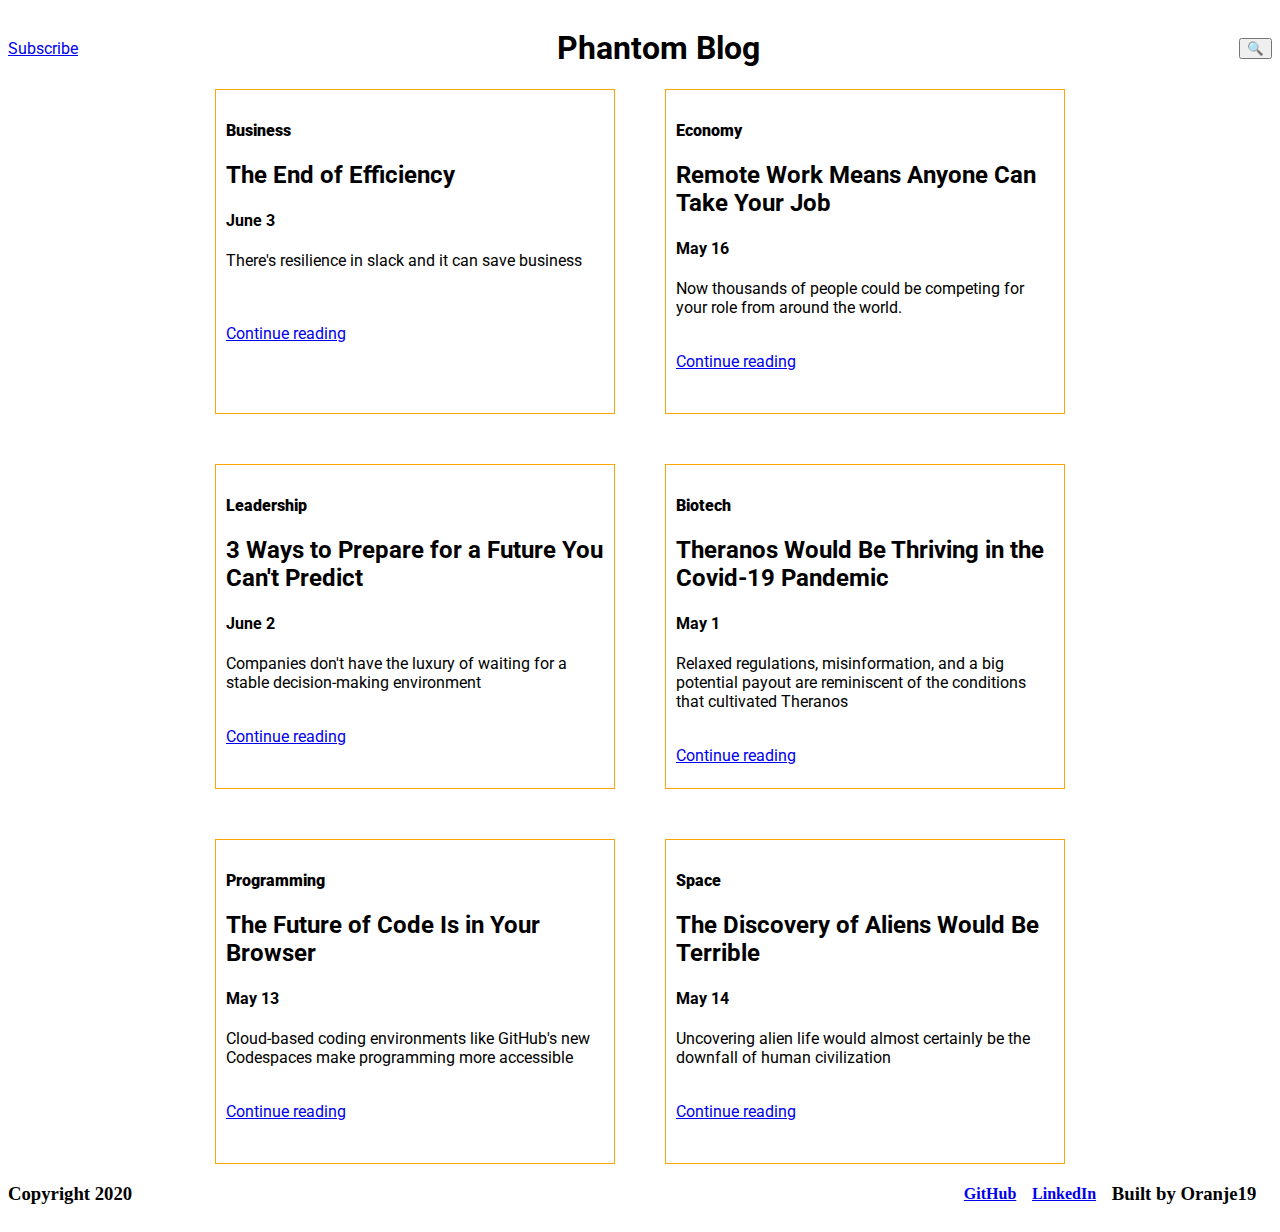
<file: index.html>
<!DOCTYPE html>
<html lang="en">
<head>
    <meta charset="UTF-8">
    <meta name="viewport" content="width=device-width, initial-scale=1.0">
    <title>Phantom Blog</title>
    <link rel="stylesheet" href="./css/main.css">
    <!-- <link rel="stylesheet" href="./css/reset.css"> -->
    <link
        href="https://fonts.googleapis.com/css2?family=Roboto:ital,wght@0,100;0,300;0,400;0,500;0,700;0,900;1,100;1,300;1,400;1,500;1,700;1,900&display=swap"
        rel="stylesheet">
</head>
<body>
    <div class="navbar">
        <div class="subscribe">
            <a href="index.html">
                <u>Subscribe</u>
            </a>
        </div>
        <div class="blog-title"><h1>Phantom Blog</h1></div>
        <div class="search">
            <button>
                &#x1F50D;
            </button>
        </div>
    </div>
    <div class="container">
        <div class="blog-1 box">
            <div class="blog-content">
                <div class="category">
                    <h4><strong>Business</strong></h4>
                </div>
                <div class="blog-title">
                    <h2>The End of Efficiency</h2>
                </div>
                <div class="blog-date">
                    <h4>June 3</h4>
                </div>
                <div class="blog-description">
                    <p>There's resilience in slack and it can save business</p>
                </div>
                <br>
                <br>
                <a href="./blog_posts/blog_post_1.html">Continue reading</a>
            </div>
            
        </div>
        <div class="blog-2 box">
            <div class="blog-content">
                <div class="category">
                    <h4><strong>Economy</strong></h4>
                </div>
                <div class="blog-title">
                    <h2>Remote Work Means Anyone Can Take Your Job</h2>
                </div>
                <div class="blog-date">
                    <h4>May 16</h4>
                </div>
                <div class="blog-description">
                    <p>Now thousands of people could be competing for your role from around the world.</p>
                </div>
                
                <br>
                <a href="./blog_posts/blog_post_2.html">Continue reading</a>
            </div>
        </div>
        <div class="blog-3 box">
            <div class="blog-content">
                <div class="category">
                    <h4><strong>Leadership</strong></h4>
                </div>
                <div class="blog-title">
                    <h2>3 Ways to Prepare for a Future You Can't Predict</h2>
                </div>
                <div class="blog-date">
                    <h4>June 2</h4>
                </div>
                <div class="blog-description">
                    <p>Companies don't have the luxury of waiting for a stable decision-making environment</p>
                </div>
            
                <br>
                <a href="./blog_posts/blog_post_3.html">Continue reading</a>
            </div>
        </div>
        <div class="blog-4 box">
            <div class="blog-content">
                <div class="category">
                    <h4><strong>Biotech</strong></h4>
                </div>
                <div class="blog-title">
                    <h2>Theranos Would Be Thriving in the Covid-19 Pandemic</h2>
                </div>
                <div class="blog-date">
                    <h4>May 1</h4>
                </div>
                <div class="blog-description">
                    <p>Relaxed regulations, misinformation, and a big potential payout are reminiscent of the conditions that cultivated Theranos</p>
                </div>
            
                <br>
                <a href="./blog_posts/blog_post_4.html">Continue reading</a>
            </div>
        </div>
        <div class="blog-5 box">
            <div class="blog-content">
                <div class="category">
                    <h4><strong>Programming</strong></h4>
                </div>
                <div class="blog-title">
                    <h2>The Future of Code Is in Your Browser</h2>
                </div>
                <div class="blog-date">
                    <h4>May 13</h4>
                </div>
                <div class="blog-description">
                    <p>Cloud-based coding environments like GitHub's new Codespaces make programming more accessible</p>
                </div>
            
                <br>
                <a href="./blog_posts/blog_post_5.html">Continue reading</a>
            </div>
        </div>
        <div class="blog-6 box">
            <div class="blog-content">
                <div class="category">
                    <h4><strong>Space</strong></h4>
                </div>
                <div class="blog-title">
                    <h2>The Discovery of Aliens Would Be Terrible</h2>
                </div>
                <div class="blog-date">
                    <h4>May 14</h4>
                </div>
                <div class="blog-description">
                    <p>Uncovering alien life would almost certainly be the downfall of human civilization</p>
                </div>
            
                <br>
                <a href="./blog_posts/blog_post_6.html">Continue reading</a>
            </div>
        </div>
    </div>
    <footer class="footer">
        <div class="footer-container">
            <div class="footer-copyright">
                <h3>Copyright 2020</h3>
            </div>
            <div class="footer-github">
                <h4>
                    <a href="https://github.com/oranje19">GitHub</a>
                </h4>
            </div>
            <div class="footer-linkedin">
                <h4>
                    <a href="https://www.linkedin.com/in/jasonwintery/">LinkedIn</a>
                </h4>
            </div>
            <div class="footer-built">
                <h3>Built by Oranje19</h3>
            </div>
        
        </div>
    </footer>
</body>
</html>
</file>
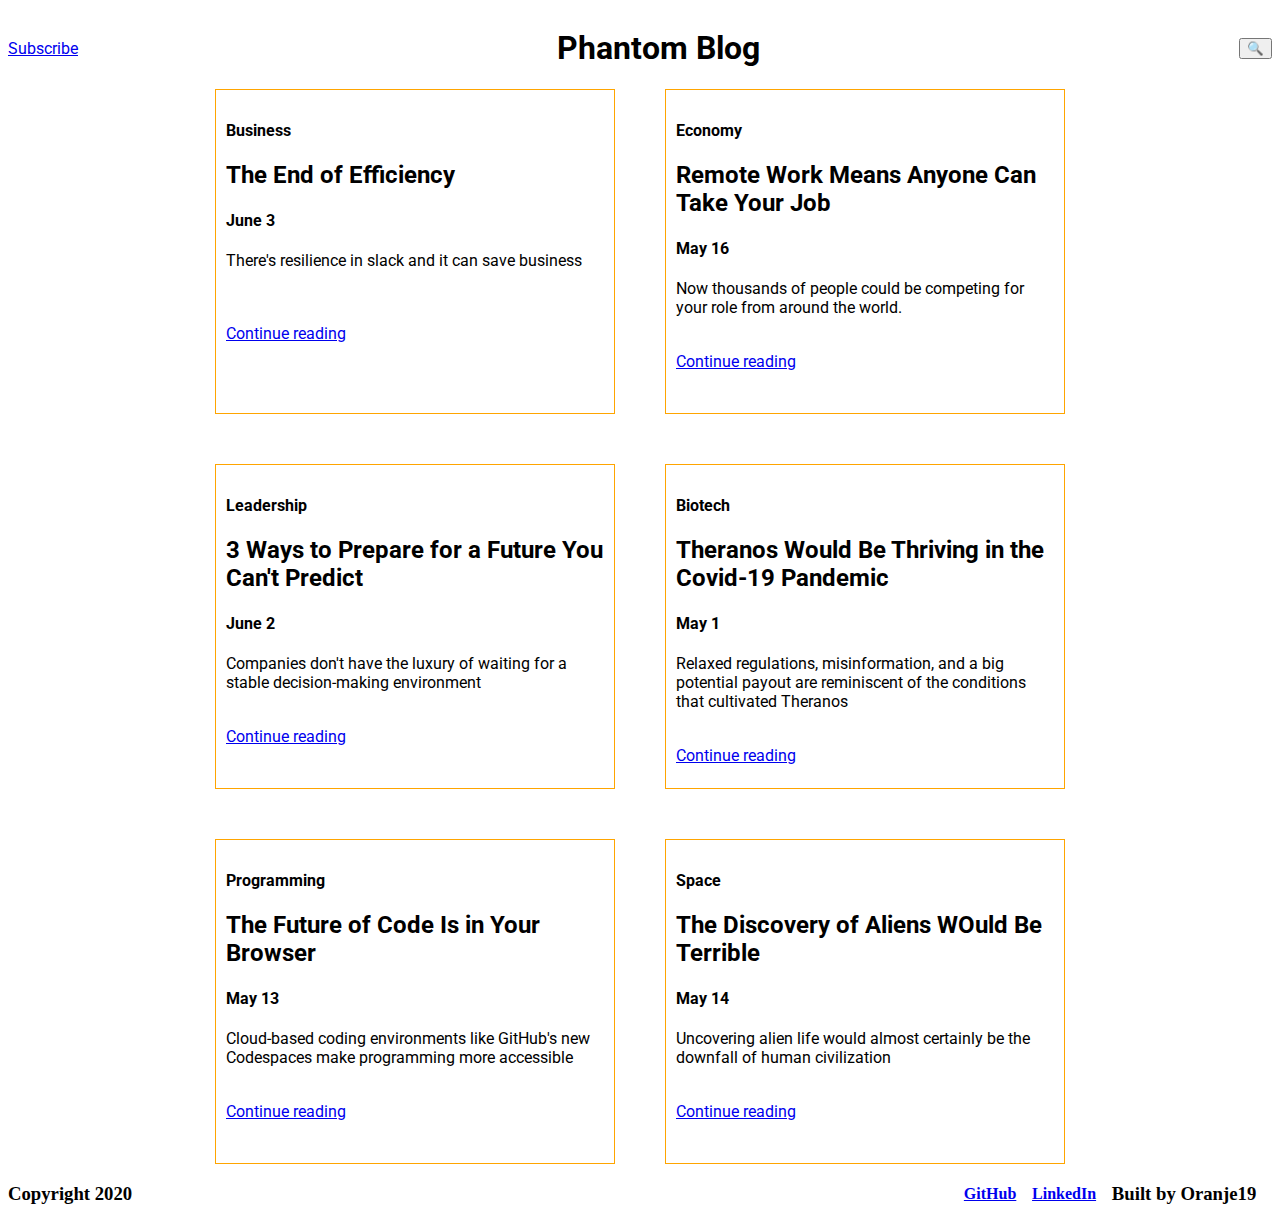
<file: main.html>
<!DOCTYPE html>
<html lang="en">
<head>
    <meta charset="UTF-8">
    <meta name="viewport" content="width=device-width, initial-scale=1.0">
    <title>Phantom Blog</title>
    <link rel="stylesheet" href="./css/main.css">
    <!-- <link rel="stylesheet" href="./css/reset.css"> -->
    <link
        href="https://fonts.googleapis.com/css2?family=Roboto:ital,wght@0,100;0,300;0,400;0,500;0,700;0,900;1,100;1,300;1,400;1,500;1,700;1,900&display=swap"
        rel="stylesheet">
</head>
<body>
    <div class="navbar">
        <div class="subscribe">
            <a href="main.html">
                <u>Subscribe</u>
            </a>
        </div>
        <div class="blog-title"><h1>Phantom Blog</h1></div>
        <div class="search">
            <button>
                &#x1F50D;
            </button>
        </div>
    </div>
    <div class="container">
        <div class="blog-1 box">
            <div class="blog-content">
                <div class="category">
                    <h4>Business</h4>
                </div>
                <div class="blog-title">
                    <h2>The End of Efficiency</h2>
                </div>
                <div class="blog-date">
                    <h4>June 3</h4>
                </div>
                <div class="blog-description">
                    <p>There's resilience in slack and it can save business</p>
                </div>
                <br>
                <br>
                <a href="./blog_posts/blog_post_1.html">Continue reading</a>
            </div>
            
        </div>
        <div class="blog-2 box">
            <div class="blog-content">
                <div class="category">
                    <h4>Economy</h4>
                </div>
                <div class="blog-title">
                    <h2>Remote Work Means Anyone Can Take Your Job</h2>
                </div>
                <div class="blog-date">
                    <h4>May 16</h4>
                </div>
                <div class="blog-description">
                    <p>Now thousands of people could be competing for your role from around the world.</p>
                </div>
                
                <br>
                <a href="./blog_posts/blog_post_2.html">Continue reading</a>
            </div>
        </div>
        <div class="blog-3 box">
            <div class="blog-content">
                <div class="category">
                    <h4>Leadership</h4>
                </div>
                <div class="blog-title">
                    <h2>3 Ways to Prepare for a Future You Can't Predict</h2>
                </div>
                <div class="blog-date">
                    <h4>June 2</h4>
                </div>
                <div class="blog-description">
                    <p>Companies don't have the luxury of waiting for a stable decision-making environment</p>
                </div>
            
                <br>
                <a href="./blog_posts/blog_post_3.html">Continue reading</a>
            </div>
        </div>
        <div class="blog-4 box">
            <div class="blog-content">
                <div class="category">
                    <h4>Biotech</h4>
                </div>
                <div class="blog-title">
                    <h2>Theranos Would Be Thriving in the Covid-19 Pandemic</h2>
                </div>
                <div class="blog-date">
                    <h4>May 1</h4>
                </div>
                <div class="blog-description">
                    <p>Relaxed regulations, misinformation, and a big potential payout are reminiscent of the conditions that cultivated Theranos</p>
                </div>
            
                <br>
                <a href="./blog_posts/blog_post_4.html">Continue reading</a>
            </div>
        </div>
        <div class="blog-5 box">
            <div class="blog-content">
                <div class="category">
                    <h4>Programming</h4>
                </div>
                <div class="blog-title">
                    <h2>The Future of Code Is in Your Browser</h2>
                </div>
                <div class="blog-date">
                    <h4>May 13</h4>
                </div>
                <div class="blog-description">
                    <p>Cloud-based coding environments like GitHub's new Codespaces make programming more accessible</p>
                </div>
            
                <br>
                <a href="./blog_posts/blog_post_5.html">Continue reading</a>
            </div>
        </div>
        <div class="blog-6 box">
            <div class="blog-content">
                <div class="category">
                    <h4>Space</h4>
                </div>
                <div class="blog-title">
                    <h2>The Discovery of Aliens WOuld Be Terrible</h2>
                </div>
                <div class="blog-date">
                    <h4>May 14</h4>
                </div>
                <div class="blog-description">
                    <p>Uncovering alien life would almost certainly be the downfall of human civilization</p>
                </div>
            
                <br>
                <a href="./blog_posts/blog_post_6.html">Continue reading</a>
            </div>
        </div>
    </div>
    <div class="footer">
        <div class="footer-container">
            <div class="footer-copyright">
                <h3>Copyright 2020</h3>
            </div>
            <div class="footer-github">
                <h4>
                    <a href="https://github.com/oranje19">GitHub</a>
                </h4>
            </div>
            <div class="footer-linkedin">
                <h4>
                    <a href="https://www.linkedin.com/in/jasonwintery/">LinkedIn</a>
                </h4>
            </div>
            <div class="footer-built">
                <h3>Built by Oranje19</h3>
            </div>
        
        </div>
    </div>
</body>
</html>
</file>
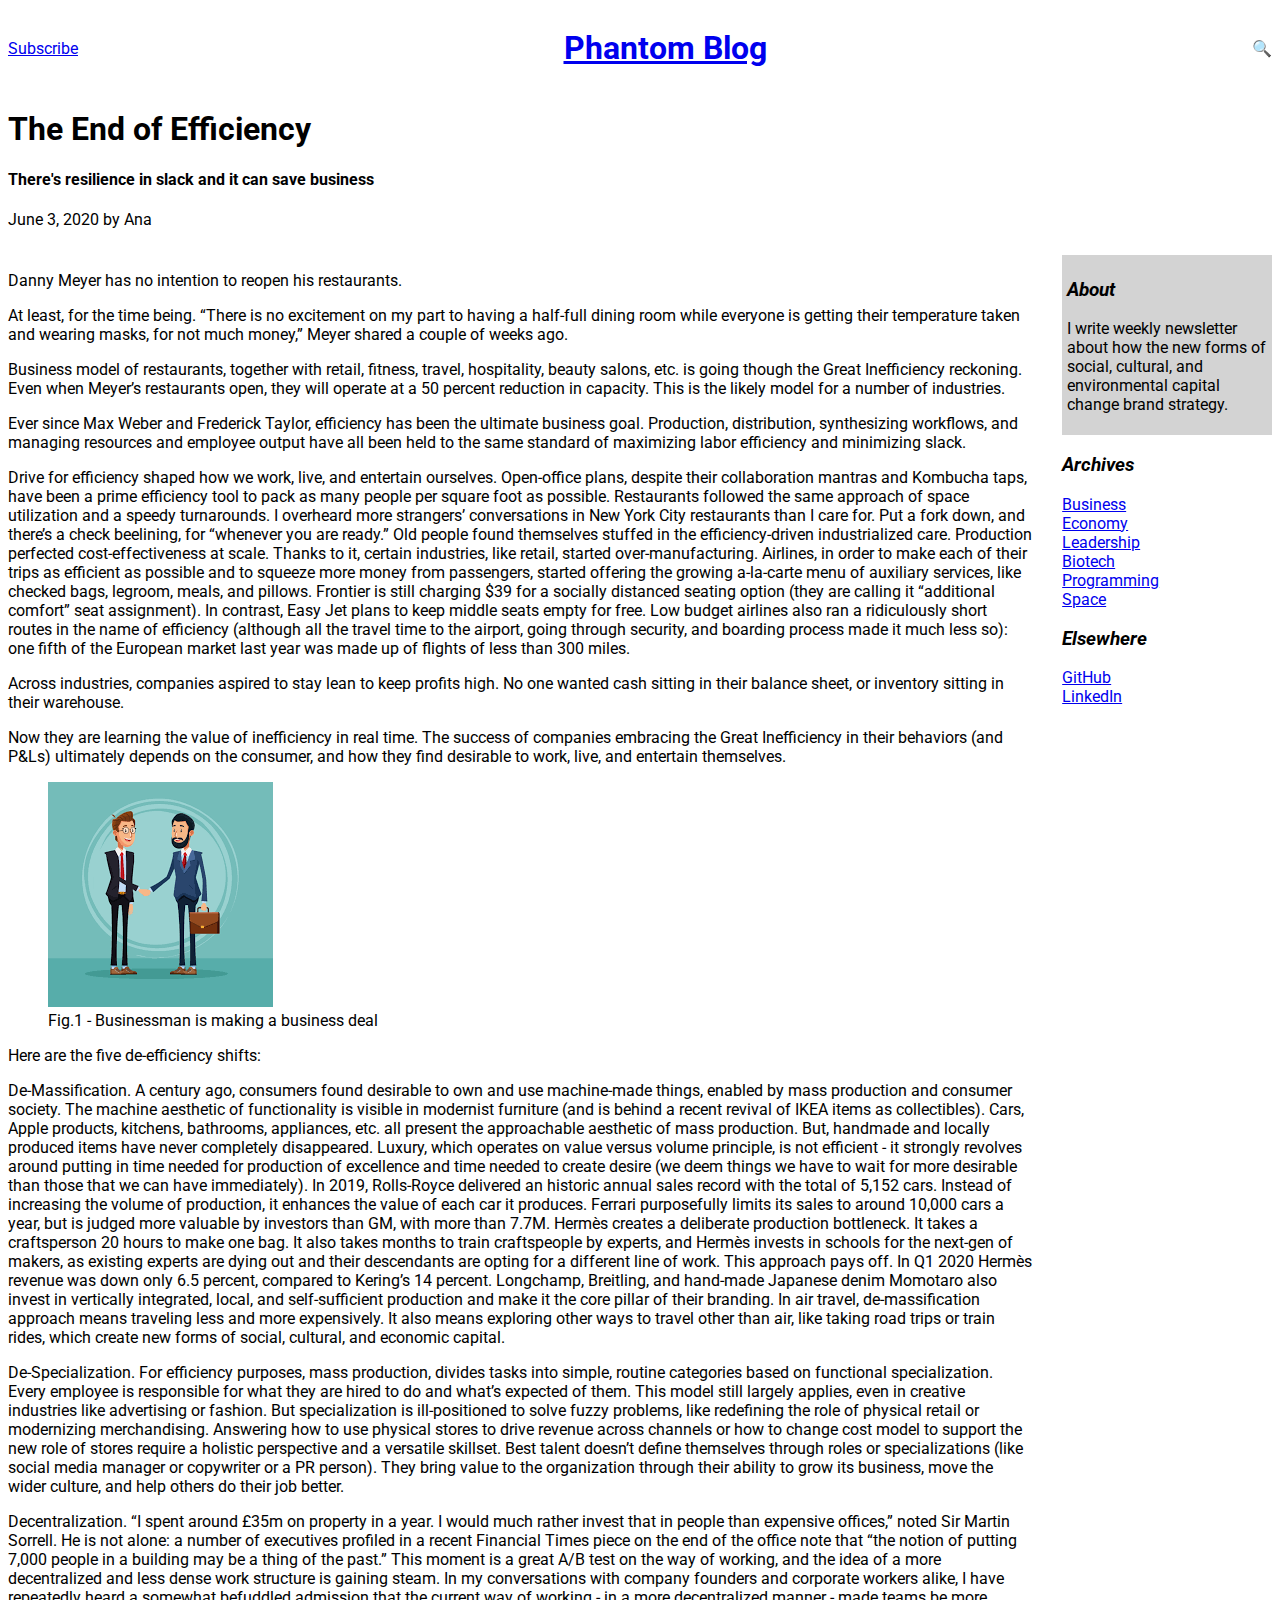
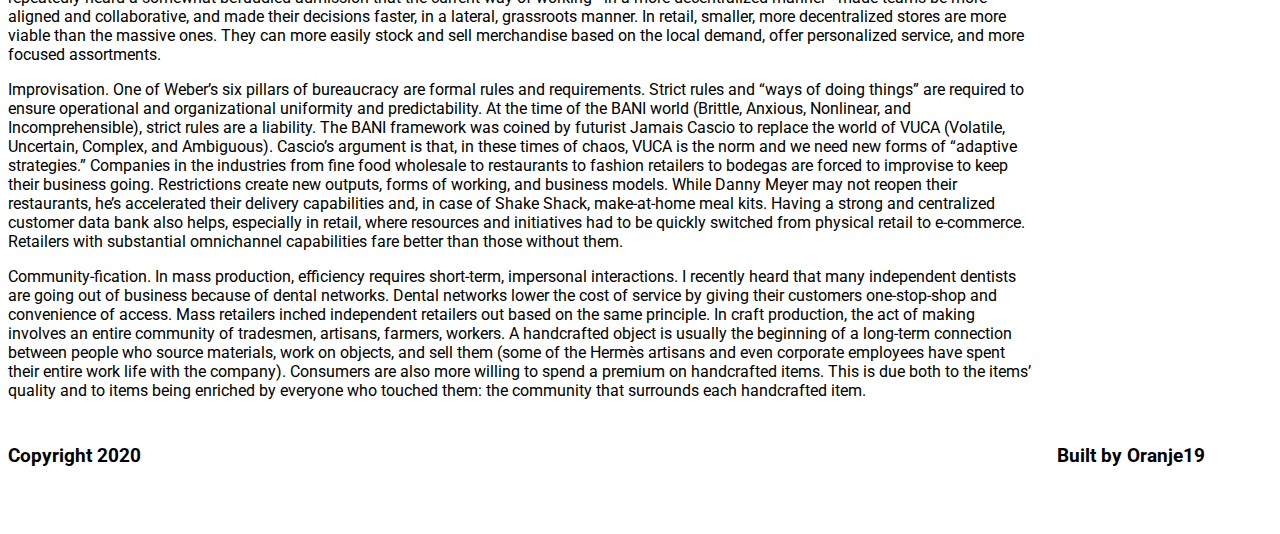
<file: blog_posts/blog_post_1.html>
<!DOCTYPE html>
<html lang="en">

<head>
    <meta charset="UTF-8">
    <meta name="viewport" content="width=device-width, initial-scale=1.0">
    <title>Phantom Blog</title>
    <link rel="stylesheet" href="../css/blog_post.css">
    <link
        href="https://fonts.googleapis.com/css2?family=Roboto:ital,wght@0,100;0,300;0,400;0,500;0,700;0,900;1,100;1,300;1,400;1,500;1,700;1,900&display=swap"
        rel="stylesheet">
</head>

<body>
    <div class="navbar">
        <div class="subscribe">
            <a href="../index.html">
                <u>Subscribe</u>
            </a>
        </div>
        <div class="blog-title">
            <a href="../index.html"><h1>Phantom Blog</h1></a>
        </div>
        <div class="search">&#x1F50D;</div>
    </div>
    <div class="container">
        <div class="header box">
            <div class="blog-title">
                <h1>The End of Efficiency</h1>
            </div>
            <div class="blog-description">
                <h4>There's resilience in slack and it can save business</h4>
            </div>
            <div class="blog-date">
                <p>June 3, 2020 by Ana</p>
            </div>
        </div>
        <div class="sidebar box">
            <div class="sidebar-container">
                <div class="sidebar-about">
                    <h3><em>About</em></h3>
                    <p>
                        I write weekly newsletter about how the new forms of social, cultural, and environmental
                        capital change brand strategy.
                    </p>
                </div>
                <div class="sidebar-archives">
                    <h3><em>Archives</em></h3>
                    <a href="./blog_post_1.html">Business</a><br>
                    <a href="./blog_post_2.html">Economy</a><br>
                    <a href="./blog_post_3.html">Leadership</a><br>
                    <a href="./blog_post_4.html">Biotech</a><br>
                    <a href="./blog_post_5.html">Programming</a><br>
                    <a href="./blog_post_6.html">Space</a>
                </div>
                <div class="sidebar-elsewhere">
                    <h3><em>Elsewhere</em></h3>
                    <a href="https://github.com/oranje19">GitHub</a>
                    <br>
                    <a href="https://www.linkedin.com/in/jasonwintery/">LinkedIn</a>
                </div>
            </div>



        </div>
        <div class="content box">
            <div>
                <p>
                    Danny Meyer has no intention to reopen his restaurants.
                </p>
                <p>
                    At least, for the time being. “There is no excitement on my part to having a half-full dining room while everyone is
                    getting their temperature taken and wearing masks, for not much money,” Meyer shared a couple of weeks ago.
                </p>
                <p>
                    Business model of restaurants, together with retail, fitness, travel, hospitality, beauty salons, etc. is going though
                    the Great Inefficiency reckoning. Even when Meyer’s restaurants open, they will operate at a 50 percent reduction in
                    capacity. This is the likely model for a number of industries.
                </p>
                <p>
                    Ever since Max Weber and Frederick Taylor, efficiency has been the ultimate business goal. Production, distribution,
                    synthesizing workflows, and managing resources and employee output have all been held to the same standard of maximizing
                    labor efficiency and minimizing slack.
                </p>
                <p>
                    Drive for efficiency shaped how we work, live, and entertain ourselves. Open-office plans, despite their collaboration
                    mantras and Kombucha taps, have been a prime efficiency tool to pack as many people per square foot as possible.
                    Restaurants followed the same approach of space utilization and a speedy turnarounds. I overheard more strangers’
                    conversations in New York City restaurants than I care for. Put a fork down, and there’s a check beelining, for
                    “whenever you are ready.” Old people found themselves stuffed in the efficiency-driven industrialized care. Production
                    perfected cost-effectiveness at scale. Thanks to it, certain industries, like retail, started over-manufacturing.
                    Airlines, in order to make each of their trips as efficient as possible and to squeeze more money from passengers,
                    started offering the growing a-la-carte menu of auxiliary services, like checked bags, legroom, meals, and pillows.
                    Frontier is still charging $39 for a socially distanced seating option (they are calling it “additional comfort” seat
                    assignment). In contrast, Easy Jet plans to keep middle seats empty for free. Low budget airlines also ran a
                    ridiculously short routes in the name of efficiency (although all the travel time to the airport, going through
                    security, and boarding process made it much less so): one fifth of the European market last year was made up of flights
                    of less than 300 miles.
                </p>
                <p>
                    Across industries, companies aspired to stay lean to keep profits high. No one wanted cash sitting in their balance
                    sheet, or inventory sitting in their warehouse.
                </p>
                <p>
                    Now they are learning the value of inefficiency in real time. The success of companies embracing the Great Inefficiency
                    in their behaviors (and P&Ls) ultimately depends on the consumer, and how they find desirable to work, live, and
                    entertain themselves.
                </p>
                <figure>
                    <img src="../images/business.png" alt="Business">
                    <figcaption>Fig.1 - Businessman is making a business deal</figcaption>
                </figure>
                <p>
                    Here are the five de-efficiency shifts:
                </p>
                <p>
                    De-Massification. A century ago, consumers found desirable to own and use machine-made things, enabled by mass
                    production and consumer society. The machine aesthetic of functionality is visible in modernist furniture (and is behind
                    a recent revival of IKEA items as collectibles). Cars, Apple products, kitchens, bathrooms, appliances, etc. all present
                    the approachable aesthetic of mass production. But, handmade and locally produced items have never completely
                    disappeared. Luxury, which operates on value versus volume principle, is not efficient - it strongly revolves around
                    putting in time needed for production of excellence and time needed to create desire (we deem things we have to wait for
                    more desirable than those that we can have immediately). In 2019, Rolls-Royce delivered an historic annual sales record
                    with the total of 5,152 cars. Instead of increasing the volume of production, it enhances the value of each car it
                    produces. Ferrari purposefully limits its sales to around 10,000 cars a year, but is judged more valuable by investors
                    than GM, with more than 7.7M. Hermès creates a deliberate production bottleneck. It takes a craftsperson 20 hours to
                    make one bag. It also takes months to train craftspeople by experts, and Hermès invests in schools for the next-gen of
                    makers, as existing experts are dying out and their descendants are opting for a different line of work. This approach
                    pays off. In Q1 2020 Hermès revenue was down only 6.5 percent, compared to Kering’s 14 percent. Longchamp, Breitling,
                    and hand-made Japanese denim Momotaro also invest in vertically integrated, local, and self-sufficient production and
                    make it the core pillar of their branding. In air travel, de-massification approach means traveling less and more
                    expensively. It also means exploring other ways to travel other than air, like taking road trips or train rides, which
                    create new forms of social, cultural, and economic capital.
                </p>
                <p>
                    De-Specialization. For efficiency purposes, mass production, divides tasks into simple, routine categories based on
                    functional specialization. Every employee is responsible for what they are hired to do and what’s expected of them. This
                    model still largely applies, even in creative industries like advertising or fashion. But specialization is
                    ill-positioned to solve fuzzy problems, like redefining the role of physical retail or modernizing merchandising.
                    Answering how to use physical stores to drive revenue across channels or how to change cost model to support the new
                    role of stores require a holistic perspective and a versatile skillset. Best talent doesn’t define themselves through
                    roles or specializations (like social media manager or copywriter or a PR person). They bring value to the organization
                    through their ability to grow its business, move the wider culture, and help others do their job better.
                </p>
                <p>
                    Decentralization. “I spent around £35m on property in a year. I would much rather invest that in people than expensive
                    offices,” noted Sir Martin Sorrell. He is not alone: a number of executives profiled in a recent Financial Times piece
                    on the end of the office note that “the notion of putting 7,000 people in a building may be a thing of the past.” This
                    moment is a great A/B test on the way of working, and the idea of a more decentralized and less dense work structure is
                    gaining steam. In my conversations with company founders and corporate workers alike, I have repeatedly heard a somewhat
                    befuddled admission that the current way of working - in a more decentralized manner - made teams be more aligned and
                    collaborative, and made their decisions faster, in a lateral, grassroots manner. In retail, smaller, more decentralized
                    stores are more viable than the massive ones. They can more easily stock and sell merchandise based on the local demand,
                    offer personalized service, and more focused assortments.
                </p>
                <p>
                    Improvisation. One of Weber’s six pillars of bureaucracy are formal rules and requirements. Strict rules and “ways of
                    doing things” are required to ensure operational and organizational uniformity and predictability. At the time of the
                    BANI world (Brittle, Anxious, Nonlinear, and Incomprehensible), strict rules are a liability. The BANI framework was
                    coined by futurist Jamais Cascio to replace the world of VUCA (Volatile, Uncertain, Complex, and Ambiguous). Cascio’s
                    argument is that, in these times of chaos, VUCA is the norm and we need new forms of “adaptive strategies.” Companies in
                    the industries from fine food wholesale to restaurants to fashion retailers to bodegas are forced to improvise to keep
                    their business going. Restrictions create new outputs, forms of working, and business models. While Danny Meyer may not
                    reopen their restaurants, he’s accelerated their delivery capabilities and, in case of Shake Shack, make-at-home meal
                    kits. Having a strong and centralized customer data bank also helps, especially in retail, where resources and
                    initiatives had to be quickly switched from physical retail to e-commerce. Retailers with substantial omnichannel
                    capabilities fare better than those without them.
                </p>
                <p>
                    Community-fication. In mass production, efficiency requires short-term, impersonal interactions. I recently heard that
                    many independent dentists are going out of business because of dental networks. Dental networks lower the cost of
                    service by giving their customers one-stop-shop and convenience of access. Mass retailers inched independent retailers
                    out based on the same principle. In craft production, the act of making involves an entire community of tradesmen,
                    artisans, farmers, workers. A handcrafted object is usually the beginning of a long-term connection between people who
                    source materials, work on objects, and sell them (some of the Hermès artisans and even corporate employees have spent
                    their entire work life with the company). Consumers are also more willing to spend a premium on handcrafted items. This
                    is due both to the items’ quality and to items being enriched by everyone who touched them: the community that surrounds
                    each handcrafted item.
                </p>
            </div>
        </div>
        <footer class="footer box">
            <div class="footer-container">
                <div class="footer-copyright">
                    <h3>Copyright 2020</h3>
                </div>
                <div class="footer-built">
                    <h3>Built by Oranje19</h3>
                </div>
            </div>
        </footer>
    </div>
</body>

</html>
</file>
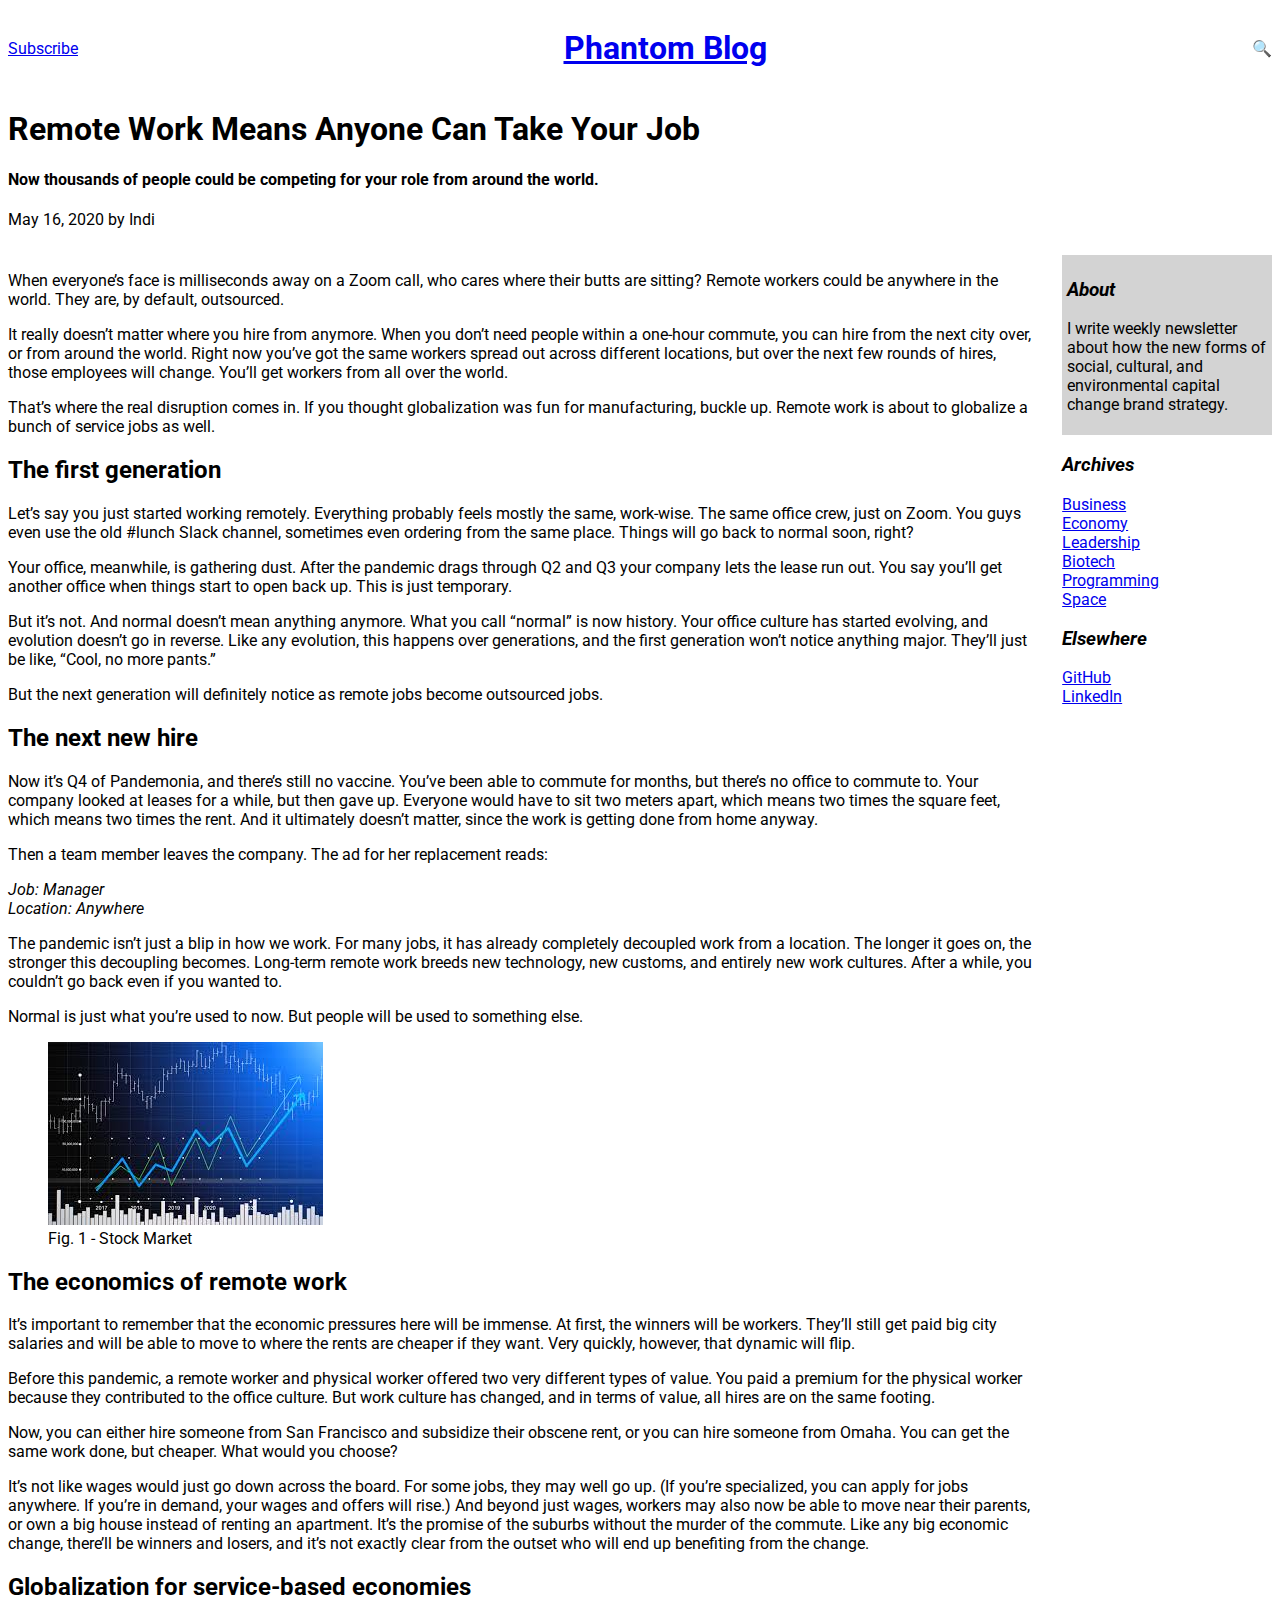
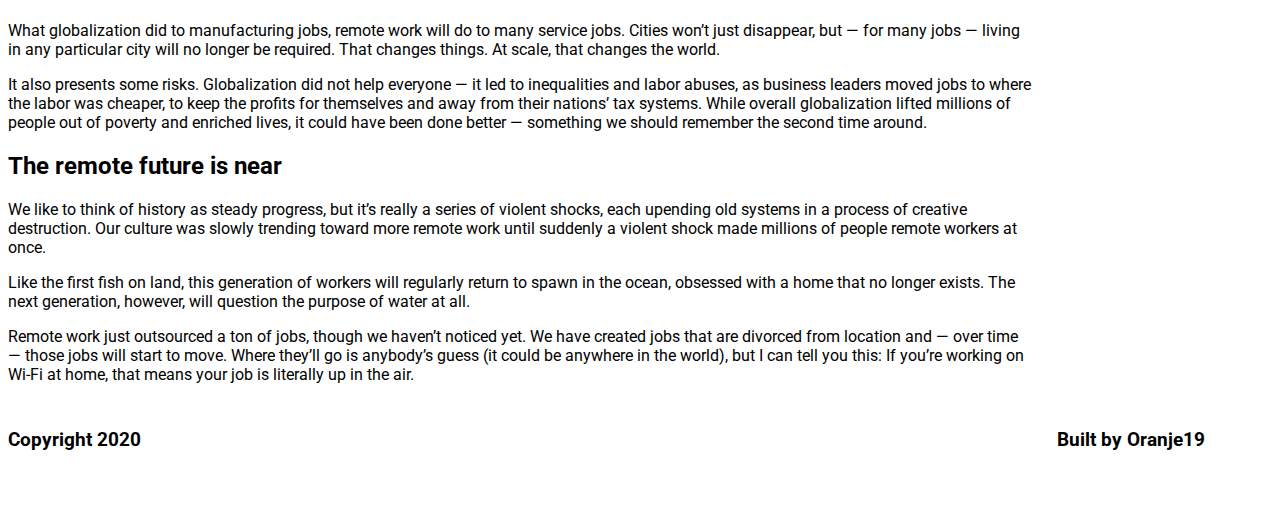
<file: blog_posts/blog_post_2.html>
<!DOCTYPE html>
<html lang="en">

<head>
    <meta charset="UTF-8">
    <meta name="viewport" content="width=device-width, initial-scale=1.0">
    <title>Phantom Blog</title>
    <link rel="stylesheet" href="../css/blog_post.css">
    <link
        href="https://fonts.googleapis.com/css2?family=Roboto:ital,wght@0,100;0,300;0,400;0,500;0,700;0,900;1,100;1,300;1,400;1,500;1,700;1,900&display=swap"
        rel="stylesheet">
</head>

<body>
    <div class="navbar">
        <div class="subscribe">
            <a href="../index.html">
                <u>Subscribe</u>
            </a>
        </div>
        <div class="blog-title">
            <a href="../index.html">
                <h1>Phantom Blog</h1>
            </a>
        </div>
        <div class="search">&#x1F50D;</div>
    </div>
    <div class="container">
        <div class="header box">
            <div class="blog-title">
                <h1>Remote Work Means Anyone Can Take Your Job</h1>
            </div>
            <div class="blog-description">
                <h4>Now thousands of people could be competing for your role from around the world.</h4>
            </div>
            <div class="blog-date">
                <p>May 16, 2020 by Indi</p>
            </div>
        </div>
        <div class="sidebar box">
            <div class="sidebar-container">
                <div class="sidebar-about">
                    <h3><em>About</em></h3>
                    <p>
                        I write weekly newsletter about how the new forms of social, cultural, and environmental
                        capital change brand strategy.
                    </p>
                </div>
                <div class="sidebar-archives">
                    <h3><em>Archives</em></h3>
                    <a href="./blog_post_1.html">Business</a><br>
                    <a href="./blog_post_2.html">Economy</a><br>
                    <a href="./blog_post_3.html">Leadership</a><br>
                    <a href="./blog_post_4.html">Biotech</a><br>
                    <a href="./blog_post_5.html">Programming</a><br>
                    <a href="./blog_post_6.html">Space</a>
                </div>
                <div class="sidebar-elsewhere">
                    <h3><em>Elsewhere</em></h3>
                    <a href="https://github.com/oranje19">GitHub</a>
                    <br>
                    <a href="https://www.linkedin.com/in/jasonwintery/">LinkedIn</a>
                </div>
            </div>



        </div>
        <div class="content box">
            <div>
                <p>
                    When everyone’s face is milliseconds away on a Zoom call, who cares where their butts are sitting? Remote workers could be
                    anywhere in the world. They are, by default, outsourced.
                </p>
                <p>
                    It really doesn’t matter where you hire from anymore. When you don’t need people within a one-hour commute, you can hire
                    from the next city over, or from around the world. Right now you’ve got the same workers spread out across different
                    locations, but over the next few rounds of hires, those employees will change. You’ll get workers from all over the
                    world.
                </p>
                <p>
                    That’s where the real disruption comes in. If you thought globalization was fun for manufacturing, buckle up. Remote
                    work is about to globalize a bunch of service jobs as well.
                </p>
                <h2>The first generation</h2>
                <p>
                    Let’s say you just started working remotely. Everything probably feels mostly the same, work-wise. The same office crew,
                    just on Zoom. You guys even use the old #lunch Slack channel, sometimes even ordering from the same place. Things will
                    go back to normal soon, right?
                </p>
                <p>
                    Your office, meanwhile, is gathering dust. After the pandemic drags through Q2 and Q3 your company lets the lease run
                    out. You say you’ll get another office when things start to open back up. This is just temporary.
                </p>
                <p>
                    But it’s not. And normal doesn’t mean anything anymore. What you call “normal” is now history. Your office culture has
                    started evolving, and evolution doesn’t go in reverse. Like any evolution, this happens over generations, and the first
                    generation won’t notice anything major. They’ll just be like, “Cool, no more pants.”
                </p>
                <p>
                    But the next generation will definitely notice as remote jobs become outsourced jobs.
                </p>
                <h2>The next new hire</h2>
                <p>
                    Now it’s Q4 of Pandemonia, and there’s still no vaccine. You’ve been able to commute for months, but there’s no office
                    to commute to. Your company looked at leases for a while, but then gave up. Everyone would have to sit two meters apart,
                    which means two times the square feet, which means two times the rent. And it ultimately doesn’t matter, since the work
                    is getting done from home anyway.
                </p>
                <p>
                    Then a team member leaves the company. The ad for her replacement reads:
                </p>
                <p>
                    <em>
                        Job: Manager
                        <br>
                        Location: Anywhere
                    </em>
                </p>
                <p>
                    The pandemic isn’t just a blip in how we work. For many jobs, it has already completely decoupled work from a location.
                    The longer it goes on, the stronger this decoupling becomes. Long-term remote work breeds new technology, new customs,
                    and entirely new work cultures. After a while, you couldn’t go back even if you wanted to.
                </p>
                <p>
                    Normal is just what you’re used to now. But people will be used to something else.
                </p>
                <figure>
                    <img src="../images/economy.jpeg" alt="Economy">
                    <figcaption>Fig. 1 - Stock Market</figcaption>
                </figure>
                <h2>The economics of remote work</h2>
                <p>
                    It’s important to remember that the economic pressures here will be immense. At first, the winners will be workers.
                    They’ll still get paid big city salaries and will be able to move to where the rents are cheaper if they want. Very
                    quickly, however, that dynamic will flip.
                </p>
                <p>
                    Before this pandemic, a remote worker and physical worker offered two very different types of value. You paid a premium
                    for the physical worker because they contributed to the office culture. But work culture has changed, and in terms of
                    value, all hires are on the same footing.
                </p>
                <p>
                    Now, you can either hire someone from San Francisco and subsidize their obscene rent, or you can hire someone from
                    Omaha. You can get the same work done, but cheaper. What would you choose?
                </p>
                <p>
                    It’s not like wages would just go down across the board. For some jobs, they may well go up. (If you’re specialized, you
                    can apply for jobs anywhere. If you’re in demand, your wages and offers will rise.) And beyond just wages, workers may
                    also now be able to move near their parents, or own a big house instead of renting an apartment. It’s the promise of the
                    suburbs without the murder of the commute. Like any big economic change, there’ll be winners and losers, and it’s not
                    exactly clear from the outset who will end up benefiting from the change.
                </p>
                <h2>Globalization for service-based economies</h2>
                <p>
                    What globalization did to manufacturing jobs, remote work will do to many service jobs. Cities won’t just disappear, but
                    — for many jobs — living in any particular city will no longer be required. That changes things. At scale, that changes
                    the world.
                </p>
                <p>
                    It also presents some risks. Globalization did not help everyone — it led to inequalities and labor abuses, as business
                    leaders moved jobs to where the labor was cheaper, to keep the profits for themselves and away from their nations’ tax
                    systems. While overall globalization lifted millions of people out of poverty and enriched lives, it could have been
                    done better — something we should remember the second time around.
                </p>
                <h2>The remote future is near</h2>
                <p>
                    We like to think of history as steady progress, but it’s really a series of violent shocks, each upending old systems in
                    a process of creative destruction. Our culture was slowly trending toward more remote work until suddenly a violent
                    shock made millions of people remote workers at once.
                </p>
                <p>
                    Like the first fish on land, this generation of workers will regularly return to spawn in the ocean, obsessed with a
                    home that no longer exists. The next generation, however, will question the purpose of water at all.
                </p>
                <p>
                    Remote work just outsourced a ton of jobs, though we haven’t noticed yet. We have created jobs that are divorced from
                    location and — over time — those jobs will start to move. Where they’ll go is anybody’s guess (it could be anywhere in
                    the world), but I can tell you this: If you’re working on Wi-Fi at home, that means your job is literally up in the air.
                </p>
            </div>
        </div>
        <footer class="footer box">
            <div class="footer-container">
                <div class="footer-copyright">
                    <h3>Copyright 2020</h3>
                </div>
                <div class="footer-built">
                    <h3>Built by Oranje19</h3>
                </div>
            </div>
        </footer>
    </div>
</body>

</html>
</file>
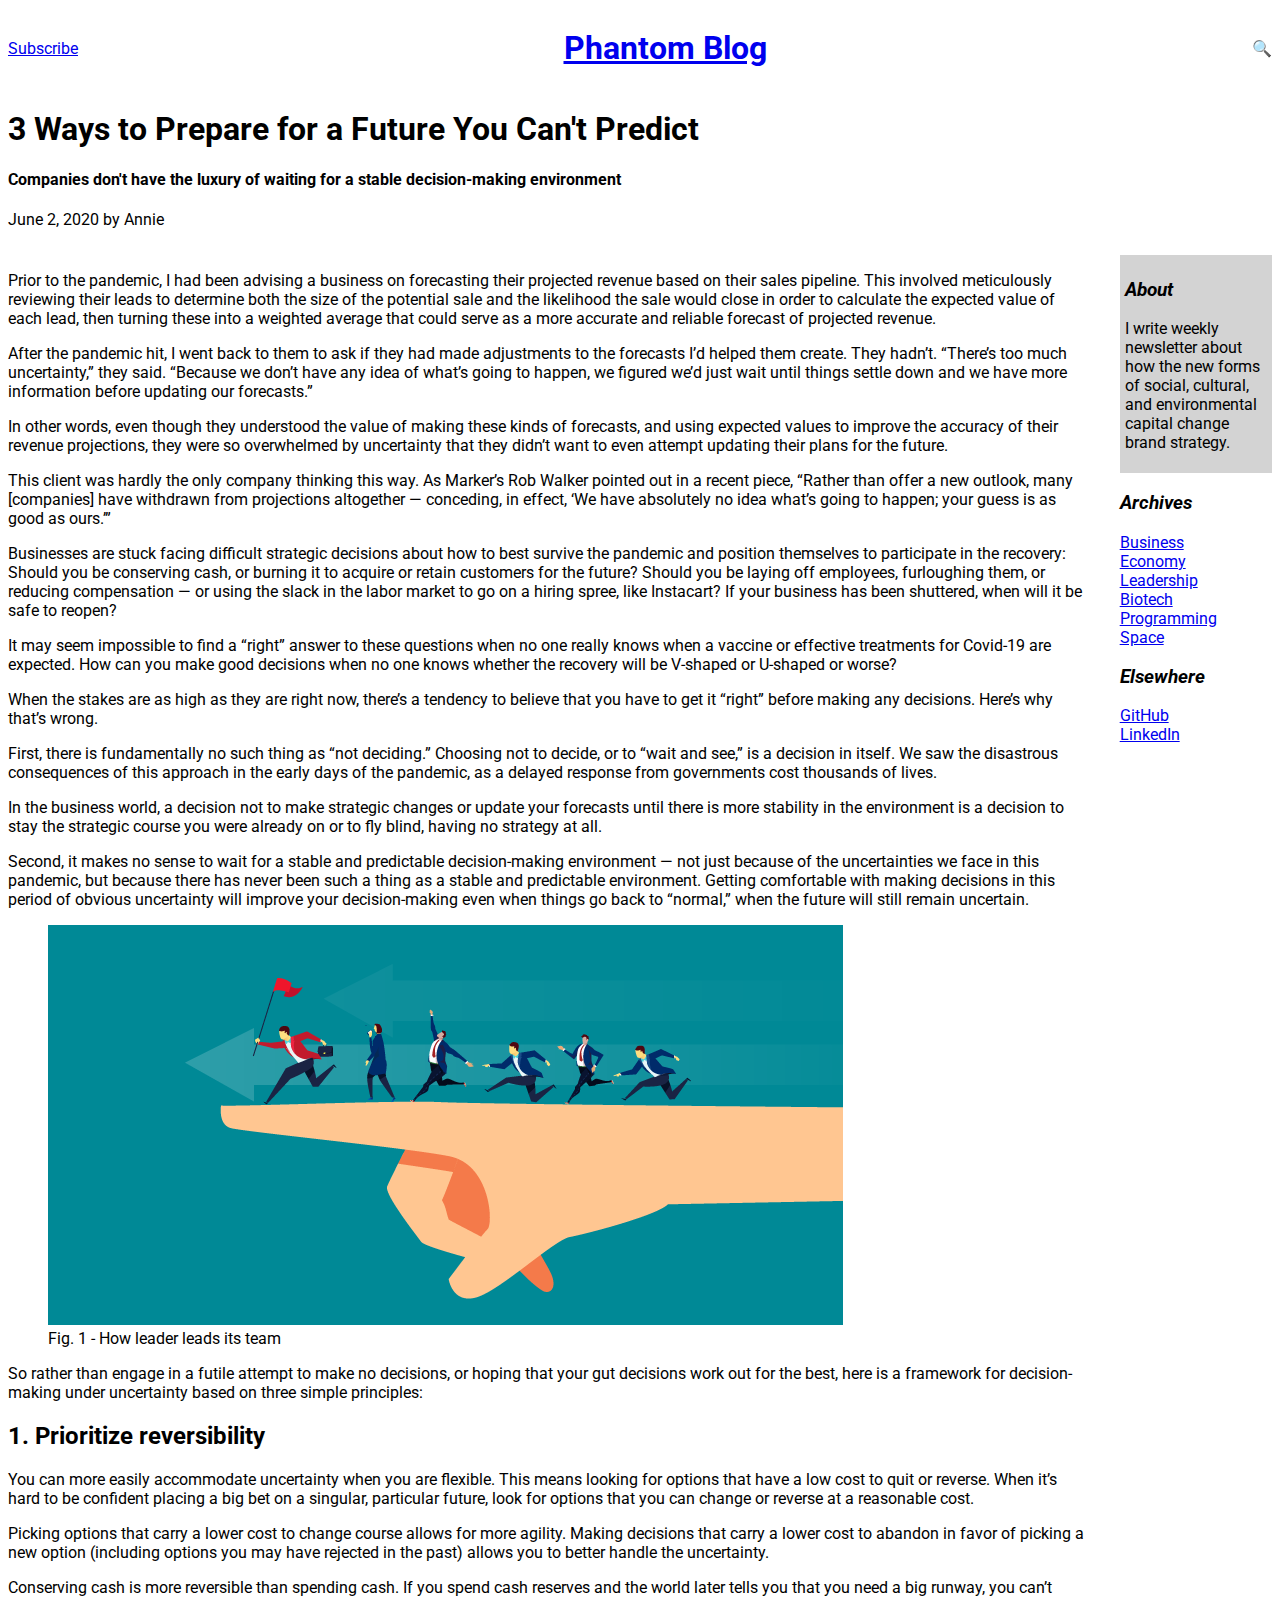
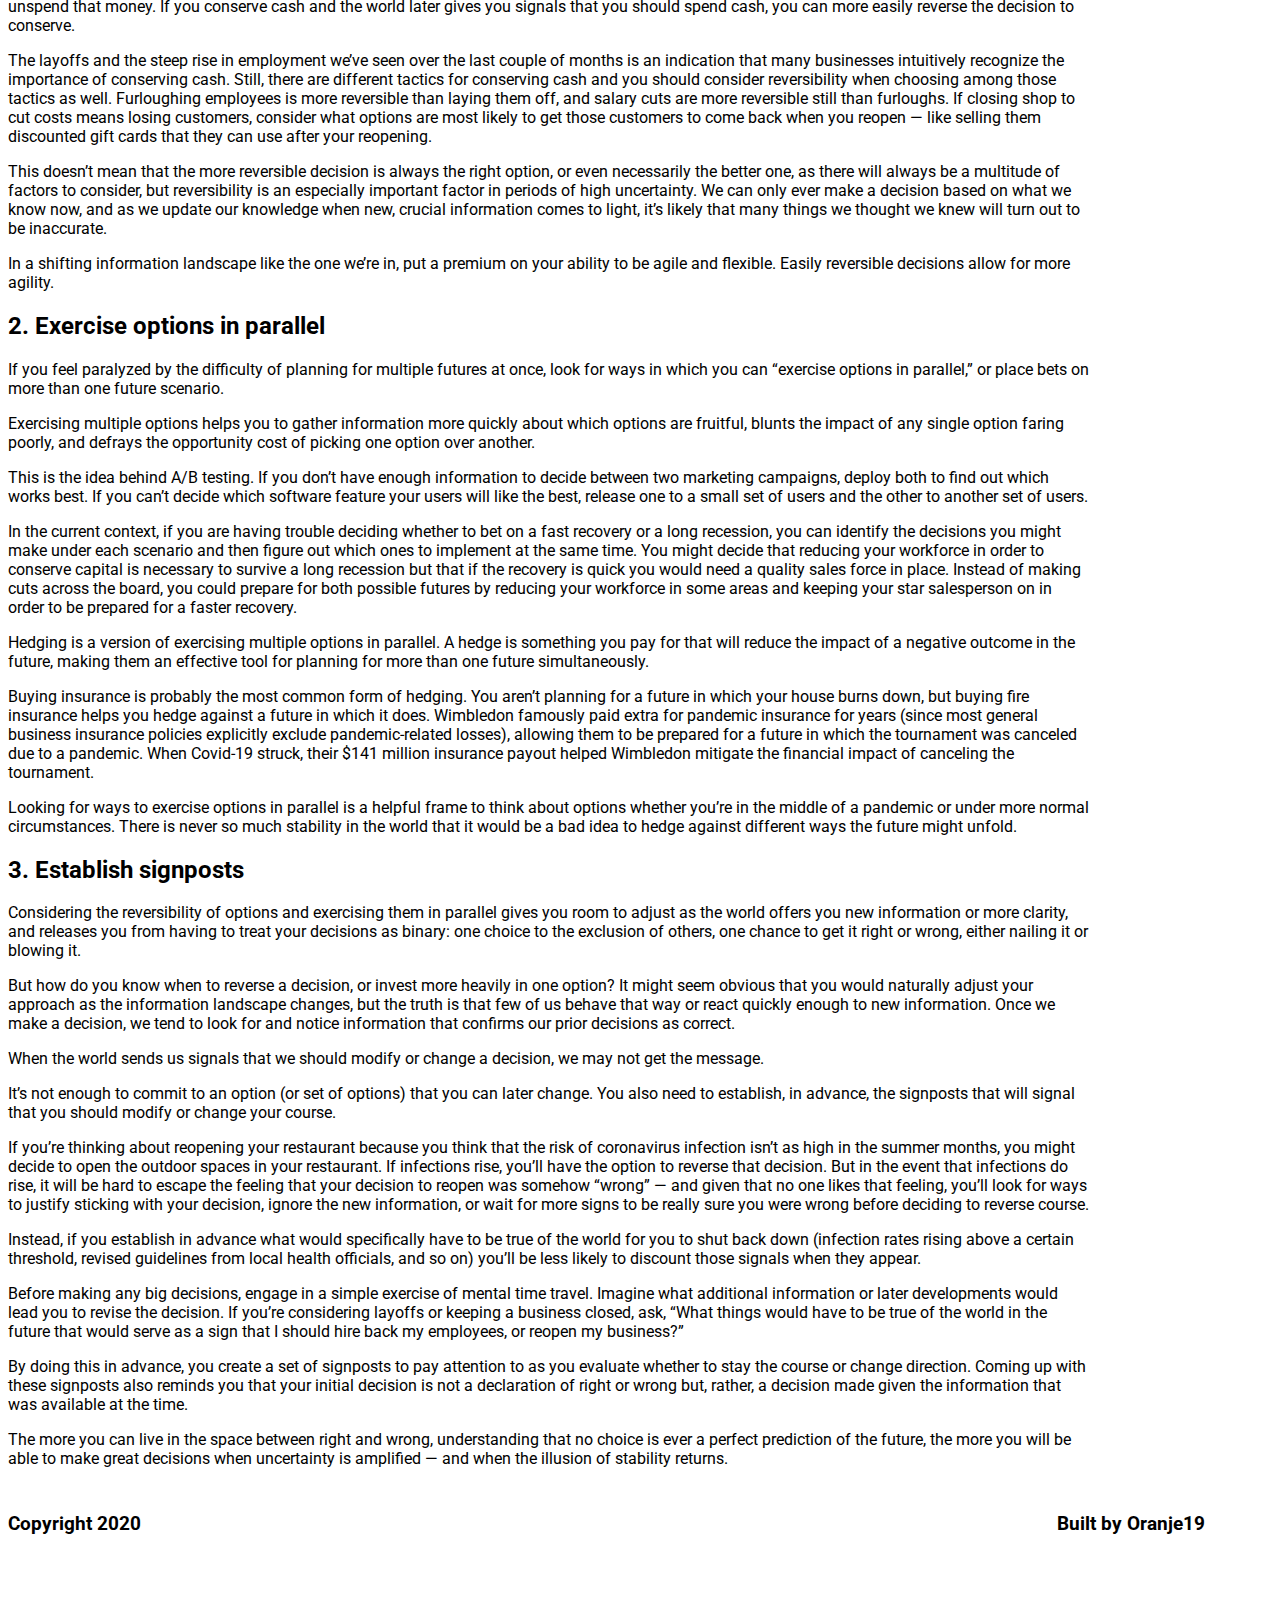
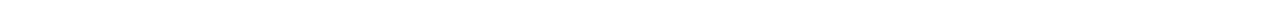
<file: blog_posts/blog_post_3.html>
<!DOCTYPE html>
<html lang="en">

<head>
    <meta charset="UTF-8">
    <meta name="viewport" content="width=device-width, initial-scale=1.0">
    <title>Phantom Blog</title>
    <link rel="stylesheet" href="../css/blog_post.css">
    <link
        href="https://fonts.googleapis.com/css2?family=Roboto:ital,wght@0,100;0,300;0,400;0,500;0,700;0,900;1,100;1,300;1,400;1,500;1,700;1,900&display=swap"
        rel="stylesheet">
</head>

<body>
    <div class="navbar">
        <div class="subscribe">
            <a href="../index.html">
                <u>Subscribe</u>
            </a>
        </div>
        <div class="blog-title">
            <a href="../index.html">
                <h1>Phantom Blog</h1>
            </a>
        </div>
        <div class="search">&#x1F50D;</div>
    </div>
    <div class="container">
        <div class="header box">
            <div class="blog-title">
                <h1>3 Ways to Prepare for a Future You Can't Predict</h1>
            </div>
            <div class="blog-description">
                <h4>Companies don't have the luxury of waiting for a stable decision-making environment</h4>
            </div>
            <div class="blog-date">
                <p>June 2, 2020 by Annie</p>
            </div>
        </div>
        <div class="sidebar box">
            <div class="sidebar-container">
                <div class="sidebar-about">
                    <h3><em>About</em></h3>
                    <p>
                        I write weekly newsletter about how the new forms of social, cultural, and environmental
                        capital change brand strategy.
                    </p>
                </div>
                <div class="sidebar-archives">
                    <h3><em>Archives</em></h3>
                    <a href="./blog_post_1.html">Business</a><br>
                    <a href="./blog_post_2.html">Economy</a><br>
                    <a href="./blog_post_3.html">Leadership</a><br>
                    <a href="./blog_post_4.html">Biotech</a><br>
                    <a href="./blog_post_5.html">Programming</a><br>
                    <a href="./blog_post_6.html">Space</a>
                </div>
                <div class="sidebar-elsewhere">
                    <h3><em>Elsewhere</em></h3>
                    <a href="https://github.com/oranje19">GitHub</a>
                    <br>
                    <a href="https://www.linkedin.com/in/jasonwintery/">LinkedIn</a>
                </div>
            </div>



        </div>
        <div class="content box">
            <div>
                <p>
                    Prior to the pandemic, I had been advising a business on forecasting their projected revenue based on their sales
                    pipeline. This involved meticulously reviewing their leads to determine both the size of the potential sale and the
                    likelihood the sale would close in order to calculate the expected value of each lead, then turning these into a
                    weighted average that could serve as a more accurate and reliable forecast of projected revenue.
                </p>
                <p>
                    After the pandemic hit, I went back to them to ask if they had made adjustments to the forecasts I’d helped them create.
                    They hadn’t. “There’s too much uncertainty,” they said. “Because we don’t have any idea of what’s going to happen, we
                    figured we’d just wait until things settle down and we have more information before updating our forecasts.”
                </p>
                <p>
                    In other words, even though they understood the value of making these kinds of forecasts, and using expected values to
                    improve the accuracy of their revenue projections, they were so overwhelmed by uncertainty that they didn’t want to even
                    attempt updating their plans for the future.
                </p>
                <p>
                    This client was hardly the only company thinking this way. As Marker’s Rob Walker pointed out in a recent piece, “Rather
                    than offer a new outlook, many [companies] have withdrawn from projections altogether — conceding, in effect, ‘We have
                    absolutely no idea what’s going to happen; your guess is as good as ours.’”
                </p>
                <p>
                    Businesses are stuck facing difficult strategic decisions about how to best survive the pandemic and position themselves
                    to participate in the recovery: Should you be conserving cash, or burning it to acquire or retain customers for the
                    future? Should you be laying off employees, furloughing them, or reducing compensation — or using the slack in the labor
                    market to go on a hiring spree, like Instacart? If your business has been shuttered, when will it be safe to reopen?
                </p>
                <p>
                    It may seem impossible to find a “right” answer to these questions when no one really knows when a vaccine or effective
                    treatments for Covid-19 are expected. How can you make good decisions when no one knows whether the recovery will be
                    V-shaped or U-shaped or worse?
                </p>
                <p>
                    When the stakes are as high as they are right now, there’s a tendency to believe that you have to get it “right” before
                    making any decisions. Here’s why that’s wrong.
                </p>
                <p>
                    First, there is fundamentally no such thing as “not deciding.” Choosing not to decide, or to “wait and see,” is a
                    decision in itself. We saw the disastrous consequences of this approach in the early days of the pandemic, as a delayed
                    response from governments cost thousands of lives.
                </p>
                <p>
                    In the business world, a decision not to make strategic changes or update your forecasts until there is more stability
                    in the environment is a decision to stay the strategic course you were already on or to fly blind, having no strategy at
                    all.
                </p>
                <p>
                    Second, it makes no sense to wait for a stable and predictable decision-making environment — not just because of the
                    uncertainties we face in this pandemic, but because there has never been such a thing as a stable and predictable
                    environment. Getting comfortable with making decisions in this period of obvious uncertainty will improve your
                    decision-making even when things go back to “normal,” when the future will still remain uncertain.
                </p>
                <figure>
                    <img src="../images/leadership.png" alt="Leadership">
                    <figcaption>Fig. 1 - How leader leads its team</figcaption>
                </figure>
                <p>
                    So rather than engage in a futile attempt to make no decisions, or hoping that your gut decisions work out for the best,
                    here is a framework for decision-making under uncertainty based on three simple principles:
                </p>
                <h2>1. Prioritize reversibility</h2>
                <p>
                    You can more easily accommodate uncertainty when you are flexible. This means looking for options that have a low cost
                    to quit or reverse. When it’s hard to be confident placing a big bet on a singular, particular future, look for options
                    that you can change or reverse at a reasonable cost.
                </p>
                <p>
                    Picking options that carry a lower cost to change course allows for more agility. Making decisions that carry a lower
                    cost to abandon in favor of picking a new option (including options you may have rejected in the past) allows you to
                    better handle the uncertainty.
                </p>
                <p>
                    Conserving cash is more reversible than spending cash. If you spend cash reserves and the world later tells you that you
                    need a big runway, you can’t unspend that money. If you conserve cash and the world later gives you signals that you
                    should spend cash, you can more easily reverse the decision to conserve.
                </p>
                <p>
                    The layoffs and the steep rise in employment we’ve seen over the last couple of months is an indication that many
                    businesses intuitively recognize the importance of conserving cash. Still, there are different tactics for conserving
                    cash and you should consider reversibility when choosing among those tactics as well. Furloughing employees is more
                    reversible than laying them off, and salary cuts are more reversible still than furloughs. If closing shop to cut costs
                    means losing customers, consider what options are most likely to get those customers to come back when you reopen — like
                    selling them discounted gift cards that they can use after your reopening.
                </p>
                <p>
                    This doesn’t mean that the more reversible decision is always the right option, or even necessarily the better one, as
                    there will always be a multitude of factors to consider, but reversibility is an especially important factor in periods
                    of high uncertainty. We can only ever make a decision based on what we know now, and as we update our knowledge when
                    new, crucial information comes to light, it’s likely that many things we thought we knew will turn out to be inaccurate.
                </p>
                <p>
                    In a shifting information landscape like the one we’re in, put a premium on your ability to be agile and flexible.
                    Easily reversible decisions allow for more agility.
                </p>
                <h2>2. Exercise options in parallel</h2>
                <p>
                    If you feel paralyzed by the difficulty of planning for multiple futures at once, look for ways in which you can
                    “exercise options in parallel,” or place bets on more than one future scenario.
                </p>
                <p>
                    Exercising multiple options helps you to gather information more quickly about which options are fruitful, blunts the
                    impact of any single option faring poorly, and defrays the opportunity cost of picking one option over another.
                </p>
                <p>
                    This is the idea behind A/B testing. If you don’t have enough information to decide between two marketing campaigns,
                    deploy both to find out which works best. If you can’t decide which software feature your users will like the best,
                    release one to a small set of users and the other to another set of users.
                </p>
                <p>
                    In the current context, if you are having trouble deciding whether to bet on a fast recovery or a long recession, you
                    can identify the decisions you might make under each scenario and then figure out which ones to implement at the same
                    time. You might decide that reducing your workforce in order to conserve capital is necessary to survive a long
                    recession but that if the recovery is quick you would need a quality sales force in place. Instead of making cuts across
                    the board, you could prepare for both possible futures by reducing your workforce in some areas and keeping your star
                    salesperson on in order to be prepared for a faster recovery.
                </p>
                <p>
                    Hedging is a version of exercising multiple options in parallel. A hedge is something you pay for that will reduce the
                    impact of a negative outcome in the future, making them an effective tool for planning for more than one future
                    simultaneously.
                </p>
                <p>
                    Buying insurance is probably the most common form of hedging. You aren’t planning for a future in which your house burns
                    down, but buying fire insurance helps you hedge against a future in which it does. Wimbledon famously paid extra for
                    pandemic insurance for years (since most general business insurance policies explicitly exclude pandemic-related
                    losses), allowing them to be prepared for a future in which the tournament was canceled due to a pandemic. When Covid-19
                    struck, their $141 million insurance payout helped Wimbledon mitigate the financial impact of canceling the tournament.
                </p>
                <p>
                    Looking for ways to exercise options in parallel is a helpful frame to think about options whether you’re in the middle
                    of a pandemic or under more normal circumstances. There is never so much stability in the world that it would be a bad
                    idea to hedge against different ways the future might unfold.
                </p>
                <h2>3. Establish signposts</h2>
                <p>
                    Considering the reversibility of options and exercising them in parallel gives you room to adjust as the world offers
                    you new information or more clarity, and releases you from having to treat your decisions as binary: one choice to the
                    exclusion of others, one chance to get it right or wrong, either nailing it or blowing it.
                </p>
                <p>
                    But how do you know when to reverse a decision, or invest more heavily in one option? It might seem obvious that you
                    would naturally adjust your approach as the information landscape changes, but the truth is that few of us behave that
                    way or react quickly enough to new information. Once we make a decision, we tend to look for and notice information that
                    confirms our prior decisions as correct.
                </p>
                <p>
                    When the world sends us signals that we should modify or change a decision, we may not get the message.
                </p>
                <p>
                    It’s not enough to commit to an option (or set of options) that you can later change. You also need to establish, in
                    advance, the signposts that will signal that you should modify or change your course.
                </p>
                <p>
                    If you’re thinking about reopening your restaurant because you think that the risk of coronavirus infection isn’t as
                    high in the summer months, you might decide to open the outdoor spaces in your restaurant. If infections rise, you’ll
                    have the option to reverse that decision. But in the event that infections do rise, it will be hard to escape the
                    feeling that your decision to reopen was somehow “wrong” — and given that no one likes that feeling, you’ll look for
                    ways to justify sticking with your decision, ignore the new information, or wait for more signs to be really sure you
                    were wrong before deciding to reverse course.
                </p>
                <p>
                    Instead, if you establish in advance what would specifically have to be true of the world for you to shut back down
                    (infection rates rising above a certain threshold, revised guidelines from local health officials, and so on) you’ll be
                    less likely to discount those signals when they appear.
                </p>
                <p>
                    Before making any big decisions, engage in a simple exercise of mental time travel. Imagine what additional information
                    or later developments would lead you to revise the decision. If you’re considering layoffs or keeping a business closed,
                    ask, “What things would have to be true of the world in the future that would serve as a sign that I should hire back my
                    employees, or reopen my business?”
                </p>
                <p>
                    By doing this in advance, you create a set of signposts to pay attention to as you evaluate whether to stay the course
                    or change direction. Coming up with these signposts also reminds you that your initial decision is not a declaration of
                    right or wrong but, rather, a decision made given the information that was available at the time.
                </p>
                <p>
                    The more you can live in the space between right and wrong, understanding that no choice is ever a perfect prediction of
                    the future, the more you will be able to make great decisions when uncertainty is amplified — and when the illusion of
                    stability returns.
                </p>
            </div>
        </div>
        <footer class="footer box">
            <div class="footer-container">
                <div class="footer-copyright">
                    <h3>Copyright 2020</h3>
                </div>
                <div class="footer-built">
                    <h3>Built by Oranje19</h3>
                </div>
            </div>
        </footer>
    </div>
</body>

</html>
</file>
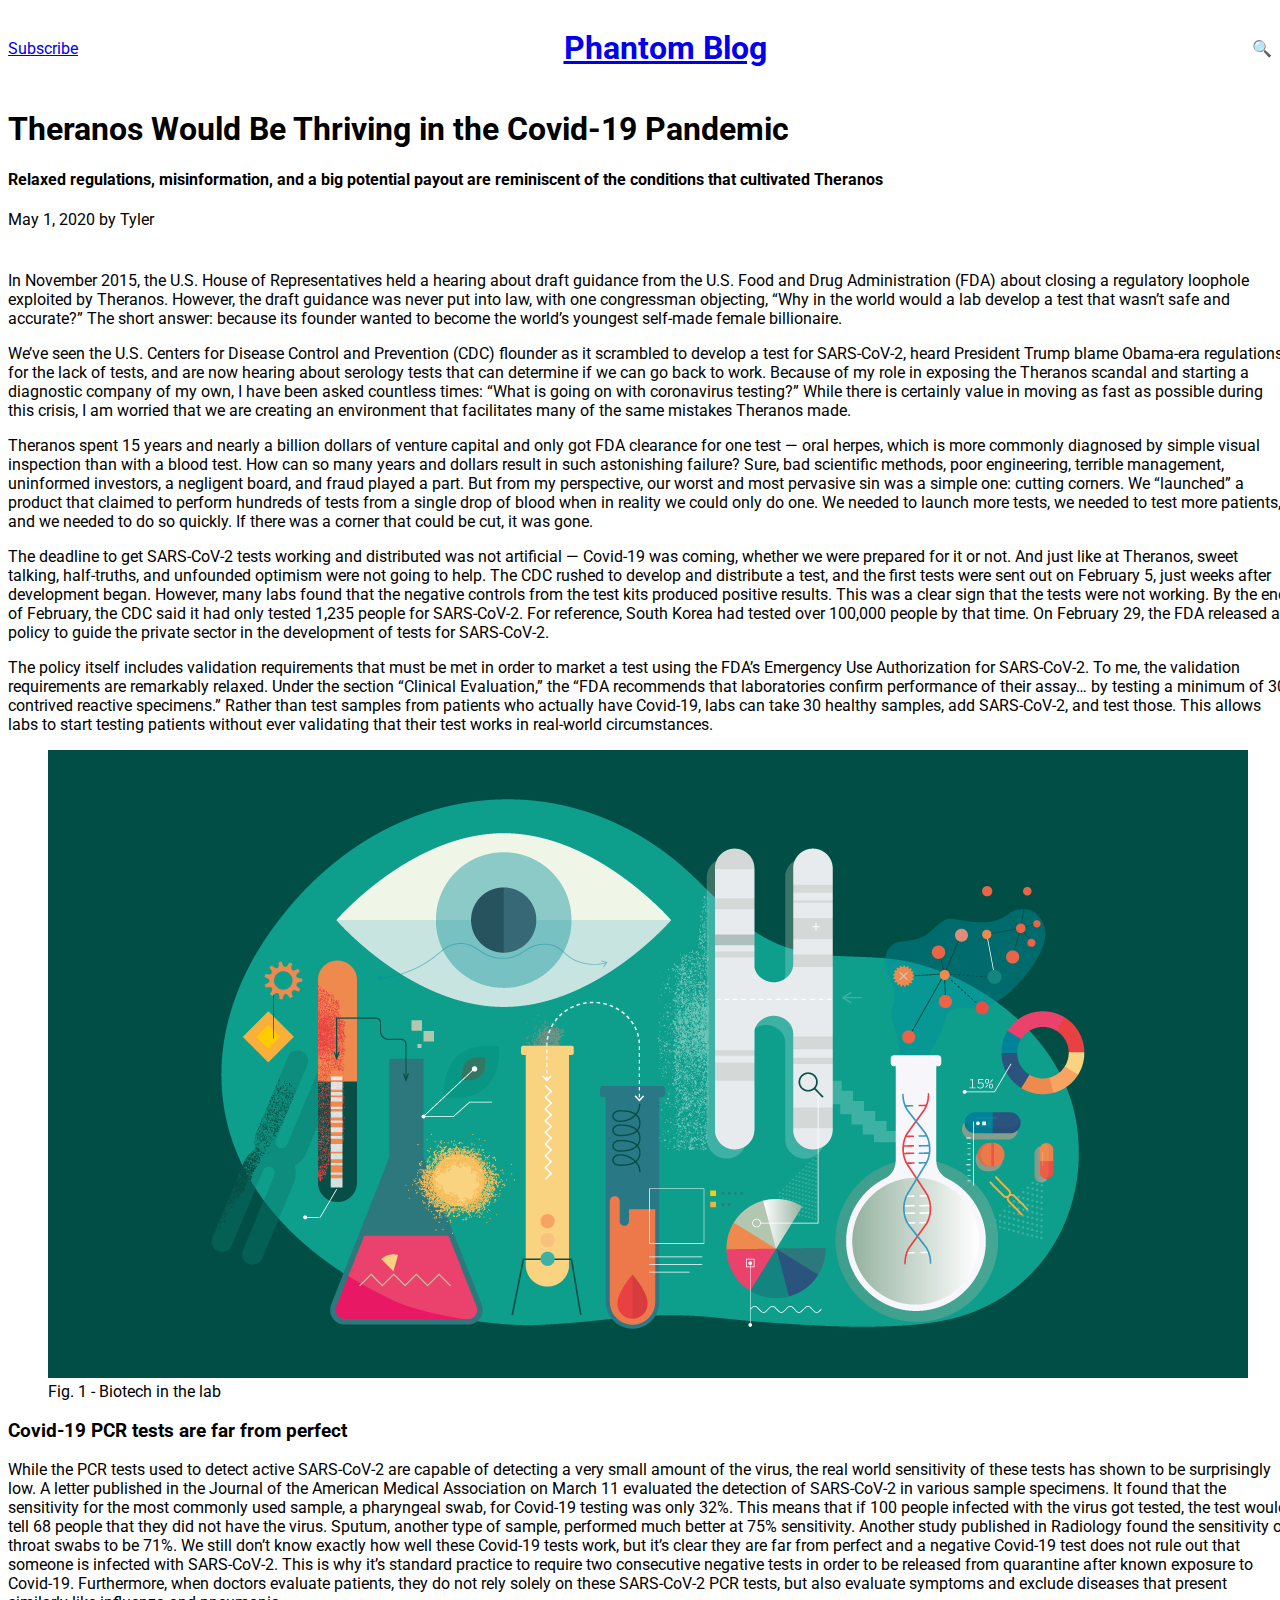
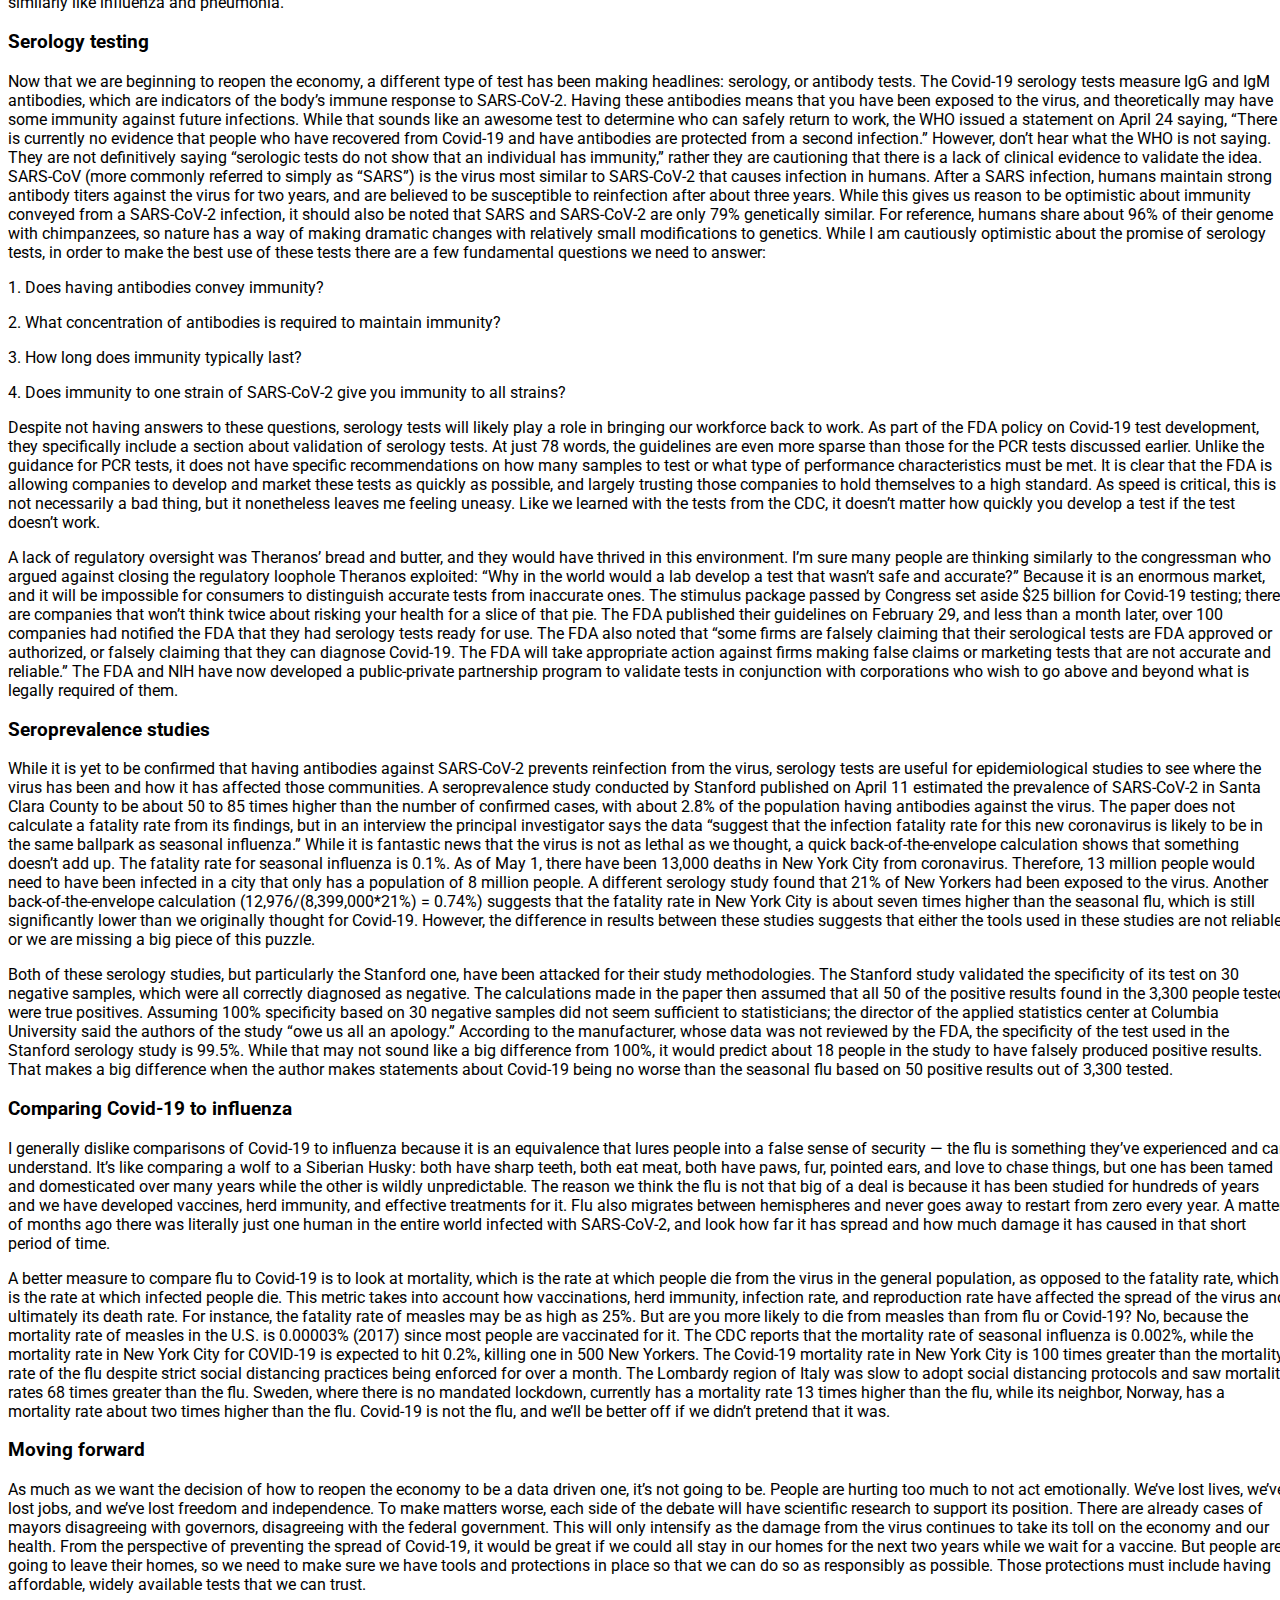
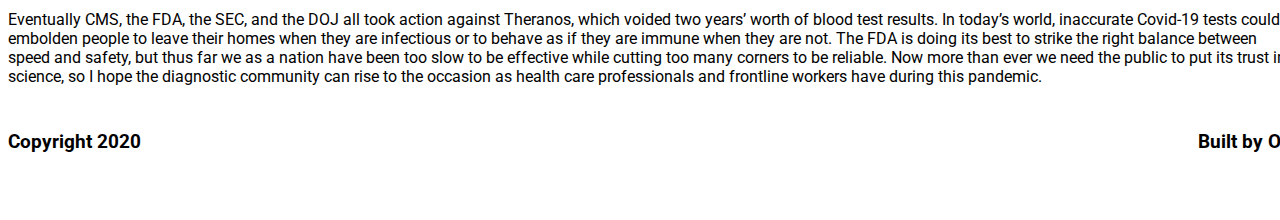
<file: blog_posts/blog_post_4.html>
<!DOCTYPE html>
<html lang="en">

<head>
    <meta charset="UTF-8">
    <meta name="viewport" content="width=device-width, initial-scale=1.0">
    <title>Phantom Blog</title>
    <link rel="stylesheet" href="../css/blog_post.css">
    <link
        href="https://fonts.googleapis.com/css2?family=Roboto:ital,wght@0,100;0,300;0,400;0,500;0,700;0,900;1,100;1,300;1,400;1,500;1,700;1,900&display=swap"
        rel="stylesheet">
</head>

<body>
    <div class="navbar">
        <div class="subscribe">
            <a href="../index.html">
                <u>Subscribe</u>
            </a>
        </div>
        <div class="blog-title">
            <a href="../index.html">
                <h1>Phantom Blog</h1>
            </a>
        </div>
        <div class="search">&#x1F50D;</div>
    </div>
    <div class="container">
        <div class="header box">
            <div class="blog-title">
                <h1>Theranos Would Be Thriving in the Covid-19 Pandemic</h1>
            </div>
            <div class="blog-description">
                <h4>Relaxed regulations, misinformation, and a big potential payout are reminiscent of the conditions that cultivated Theranos</h4>
            </div>
            <div class="blog-date">
                <p>May 1, 2020 by Tyler</p>
            </div>
        </div>
        <div class="sidebar box">
            <div class="sidebar-container">
                <div class="sidebar-about">
                    <h3><em>About</em></h3>
                    <p>
                        I write weekly newsletter about how the new forms of social, cultural, and environmental
                        capital change brand strategy.
                    </p>
                </div>
                <div class="sidebar-archives">
                    <h3><em>Archives</em></h3>
                    <a href="./blog_post_1.html">Business</a><br>
                    <a href="./blog_post_2.html">Economy</a><br>
                    <a href="./blog_post_3.html">Leadership</a><br>
                    <a href="./blog_post_4.html">Biotech</a><br>
                    <a href="./blog_post_5.html">Programming</a><br>
                    <a href="./blog_post_6.html">Space</a>
                </div>
                <div class="sidebar-elsewhere">
                    <h3><em>Elsewhere</em></h3>
                    <a href="https://github.com/oranje19">GitHub</a>
                    <br>
                    <a href="https://www.linkedin.com/in/jasonwintery/">LinkedIn</a>
                </div>
            </div>



        </div>
        <div class="content box">
            <div>
                <p>
                    In November 2015, the U.S. House of Representatives held a hearing about draft guidance from the U.S. Food and Drug
                    Administration (FDA) about closing a regulatory loophole exploited by Theranos. However, the draft guidance was never
                    put into law, with one congressman objecting, “Why in the world would a lab develop a test that wasn’t safe and
                    accurate?” The short answer: because its founder wanted to become the world’s youngest self-made female billionaire.
                </p>
                <p>
                    We’ve seen the U.S. Centers for Disease Control and Prevention (CDC) flounder as it scrambled to develop a test for
                    SARS-CoV-2, heard President Trump blame Obama-era regulations for the lack of tests, and are now hearing about serology
                    tests that can determine if we can go back to work. Because of my role in exposing the Theranos scandal and starting a
                    diagnostic company of my own, I have been asked countless times: “What is going on with coronavirus testing?” While
                    there is certainly value in moving as fast as possible during this crisis, I am worried that we are creating an
                    environment that facilitates many of the same mistakes Theranos made.
                </p>
                <p>
                    Theranos spent 15 years and nearly a billion dollars of venture capital and only got FDA clearance for one test — oral
                    herpes, which is more commonly diagnosed by simple visual inspection than with a blood test. How can so many years and
                    dollars result in such astonishing failure? Sure, bad scientific methods, poor engineering, terrible management,
                    uninformed investors, a negligent board, and fraud played a part. But from my perspective, our worst and most pervasive
                    sin was a simple one: cutting corners. We “launched” a product that claimed to perform hundreds of tests from a single
                    drop of blood when in reality we could only do one. We needed to launch more tests, we needed to test more patients, and
                    we needed to do so quickly. If there was a corner that could be cut, it was gone.
                </p>
                <p>
                    The deadline to get SARS-CoV-2 tests working and distributed was not artificial — Covid-19 was coming, whether we were
                    prepared for it or not. And just like at Theranos, sweet talking, half-truths, and unfounded optimism were not going to
                    help. The CDC rushed to develop and distribute a test, and the first tests were sent out on February 5, just weeks after
                    development began. However, many labs found that the negative controls from the test kits produced positive results.
                    This was a clear sign that the tests were not working. By the end of February, the CDC said it had only tested 1,235
                    people for SARS-CoV-2. For reference, South Korea had tested over 100,000 people by that time. On February 29, the FDA
                    released a policy to guide the private sector in the development of tests for SARS-CoV-2.
                </p>
                <p>
                    The policy itself includes validation requirements that must be met in order to market a test using the FDA’s Emergency
                    Use Authorization for SARS-CoV-2. To me, the validation requirements are remarkably relaxed. Under the section “Clinical
                    Evaluation,” the “FDA recommends that laboratories confirm performance of their assay… by testing a minimum of 30
                    contrived reactive specimens.” Rather than test samples from patients who actually have Covid-19, labs can take 30
                    healthy samples, add SARS-CoV-2, and test those. This allows labs to start testing patients without ever validating that
                    their test works in real-world circumstances.
                </p>
                <figure>
                    <img src="../images/biotech.png" alt="Biotech">
                    <figcaption>Fig. 1 - Biotech in the lab</figcaption>
                </figure>
                <h3>Covid-19 PCR tests are far from perfect</h3>
                <p>
                    While the PCR tests used to detect active SARS-CoV-2 are capable of detecting a very small amount of the virus, the real
                    world sensitivity of these tests has shown to be surprisingly low. A letter published in the Journal of the American
                    Medical Association on March 11 evaluated the detection of SARS-CoV-2 in various sample specimens. It found that the
                    sensitivity for the most commonly used sample, a pharyngeal swab, for Covid-19 testing was only 32%. This means that if
                    100 people infected with the virus got tested, the test would tell 68 people that they did not have the virus. Sputum,
                    another type of sample, performed much better at 75% sensitivity. Another study published in Radiology found the
                    sensitivity of throat swabs to be 71%. We still don’t know exactly how well these Covid-19 tests work, but it’s clear
                    they are far from perfect and a negative Covid-19 test does not rule out that someone is infected with SARS-CoV-2. This
                    is why it’s standard practice to require two consecutive negative tests in order to be released from quarantine after
                    known exposure to Covid-19. Furthermore, when doctors evaluate patients, they do not rely solely on these SARS-CoV-2 PCR
                    tests, but also evaluate symptoms and exclude diseases that present similarly like influenza and pneumonia.
                </p>
                <h3>Serology testing</h3>
                <p>
                    Now that we are beginning to reopen the economy, a different type of test has been making headlines: serology, or
                    antibody tests. The Covid-19 serology tests measure IgG and IgM antibodies, which are indicators of the body’s immune
                    response to SARS-CoV-2. Having these antibodies means that you have been exposed to the virus, and theoretically may
                    have some immunity against future infections. While that sounds like an awesome test to determine who can safely return
                    to work, the WHO issued a statement on April 24 saying, “There is currently no evidence that people who have recovered
                    from Covid-19 and have antibodies are protected from a second infection.” However, don’t hear what the WHO is not
                    saying. They are not definitively saying “serologic tests do not show that an individual has immunity,” rather they are
                    cautioning that there is a lack of clinical evidence to validate the idea. SARS-CoV (more commonly referred to simply as
                    “SARS”) is the virus most similar to SARS-CoV-2 that causes infection in humans. After a SARS infection, humans maintain
                    strong antibody titers against the virus for two years, and are believed to be susceptible to reinfection after about
                    three years. While this gives us reason to be optimistic about immunity conveyed from a SARS-CoV-2 infection, it should
                    also be noted that SARS and SARS-CoV-2 are only 79% genetically similar. For reference, humans share about 96% of their
                    genome with chimpanzees, so nature has a way of making dramatic changes with relatively small modifications to genetics.
                    While I am cautiously optimistic about the promise of serology tests, in order to make the best use of these tests there
                    are a few fundamental questions we need to answer:
                </p>
                <p>
                    1. Does having antibodies convey immunity?
                </p>
                <p>
                    2. What concentration of antibodies is required to maintain immunity?
                </p>
                <p>
                    3. How long does immunity typically last?
                </p>
                <p>
                    4. Does immunity to one strain of SARS-CoV-2 give you immunity to all strains?
                </p>
                <p>
                    Despite not having answers to these questions, serology tests will likely play a role in bringing our workforce back to
                    work. As part of the FDA policy on Covid-19 test development, they specifically include a section about validation of
                    serology tests. At just 78 words, the guidelines are even more sparse than those for the PCR tests discussed earlier.
                    Unlike the guidance for PCR tests, it does not have specific recommendations on how many samples to test or what type of
                    performance characteristics must be met. It is clear that the FDA is allowing companies to develop and market these
                    tests as quickly as possible, and largely trusting those companies to hold themselves to a high standard. As speed is
                    critical, this is not necessarily a bad thing, but it nonetheless leaves me feeling uneasy. Like we learned with the
                    tests from the CDC, it doesn’t matter how quickly you develop a test if the test doesn’t work.
                </p>
                <p>
                    A lack of regulatory oversight was Theranos’ bread and butter, and they would have thrived in this environment. I’m sure
                    many people are thinking similarly to the congressman who argued against closing the regulatory loophole Theranos
                    exploited: “Why in the world would a lab develop a test that wasn’t safe and accurate?” Because it is an enormous
                    market, and it will be impossible for consumers to distinguish accurate tests from inaccurate ones. The stimulus package
                    passed by Congress set aside $25 billion for Covid-19 testing; there are companies that won’t think twice about risking
                    your health for a slice of that pie. The FDA published their guidelines on February 29, and less than a month later,
                    over 100 companies had notified the FDA that they had serology tests ready for use. The FDA also noted that “some firms
                    are falsely claiming that their serological tests are FDA approved or authorized, or falsely claiming that they can
                    diagnose Covid-19. The FDA will take appropriate action against firms making false claims or marketing tests that are
                    not accurate and reliable.” The FDA and NIH have now developed a public-private partnership program to validate tests in
                    conjunction with corporations who wish to go above and beyond what is legally required of them.
                </p>
                <h3>Seroprevalence studies</h3>
                <p>
                    While it is yet to be confirmed that having antibodies against SARS-CoV-2 prevents reinfection from the virus, serology
                    tests are useful for epidemiological studies to see where the virus has been and how it has affected those communities.
                    A seroprevalence study conducted by Stanford published on April 11 estimated the prevalence of SARS-CoV-2 in Santa Clara
                    County to be about 50 to 85 times higher than the number of confirmed cases, with about 2.8% of the population having
                    antibodies against the virus. The paper does not calculate a fatality rate from its findings, but in an interview the
                    principal investigator says the data “suggest that the infection fatality rate for this new coronavirus is likely to be
                    in the same ballpark as seasonal influenza.” While it is fantastic news that the virus is not as lethal as we thought, a
                    quick back-of-the-envelope calculation shows that something doesn’t add up. The fatality rate for seasonal influenza is
                    0.1%. As of May 1, there have been 13,000 deaths in New York City from coronavirus. Therefore, 13 million people would
                    need to have been infected in a city that only has a population of 8 million people. A different serology study found
                    that 21% of New Yorkers had been exposed to the virus. Another back-of-the-envelope calculation (12,976/(8,399,000*21%)
                    = 0.74%) suggests that the fatality rate in New York City is about seven times higher than the seasonal flu, which is
                    still significantly lower than we originally thought for Covid-19. However, the difference in results between these
                    studies suggests that either the tools used in these studies are not reliable, or we are missing a big piece of this
                    puzzle.
                </p>
                <p>
                    Both of these serology studies, but particularly the Stanford one, have been attacked for their study methodologies. The
                    Stanford study validated the specificity of its test on 30 negative samples, which were all correctly diagnosed as
                    negative. The calculations made in the paper then assumed that all 50 of the positive results found in the 3,300 people
                    tested were true positives. Assuming 100% specificity based on 30 negative samples did not seem sufficient to
                    statisticians; the director of the applied statistics center at Columbia University said the authors of the study “owe
                    us all an apology.” According to the manufacturer, whose data was not reviewed by the FDA, the specificity of the test
                    used in the Stanford serology study is 99.5%. While that may not sound like a big difference from 100%, it would predict
                    about 18 people in the study to have falsely produced positive results. That makes a big difference when the author
                    makes statements about Covid-19 being no worse than the seasonal flu based on 50 positive results out of 3,300 tested.
                </p>
                <h3>Comparing Covid-19 to influenza</h3>
                <p>
                    I generally dislike comparisons of Covid-19 to influenza because it is an equivalence that lures people into a false
                    sense of security — the flu is something they’ve experienced and can understand. It’s like comparing a wolf to a
                    Siberian Husky: both have sharp teeth, both eat meat, both have paws, fur, pointed ears, and love to chase things, but
                    one has been tamed and domesticated over many years while the other is wildly unpredictable. The reason we think the flu
                    is not that big of a deal is because it has been studied for hundreds of years and we have developed vaccines, herd
                    immunity, and effective treatments for it. Flu also migrates between hemispheres and never goes away to restart from
                    zero every year. A matter of months ago there was literally just one human in the entire world infected with SARS-CoV-2,
                    and look how far it has spread and how much damage it has caused in that short period of time.
                </p>
                <p>
                    A better measure to compare flu to Covid-19 is to look at mortality, which is the rate at which people die from the
                    virus in the general population, as opposed to the fatality rate, which is the rate at which infected people die. This
                    metric takes into account how vaccinations, herd immunity, infection rate, and reproduction rate have affected the
                    spread of the virus and ultimately its death rate. For instance, the fatality rate of measles may be as high as 25%. But
                    are you more likely to die from measles than from flu or Covid-19? No, because the mortality rate of measles in the U.S.
                    is 0.00003% (2017) since most people are vaccinated for it. The CDC reports that the mortality rate of seasonal
                    influenza is 0.002%, while the mortality rate in New York City for COVID-19 is expected to hit 0.2%, killing one in 500
                    New Yorkers. The Covid-19 mortality rate in New York City is 100 times greater than the mortality rate of the flu
                    despite strict social distancing practices being enforced for over a month. The Lombardy region of Italy was slow to
                    adopt social distancing protocols and saw mortality rates 68 times greater than the flu. Sweden, where there is no
                    mandated lockdown, currently has a mortality rate 13 times higher than the flu, while its neighbor, Norway, has a
                    mortality rate about two times higher than the flu. Covid-19 is not the flu, and we’ll be better off if we didn’t
                    pretend that it was.
                </p>
                <h3>Moving forward</h3>
                <p>
                    As much as we want the decision of how to reopen the economy to be a data driven one, it’s not going to be. People are
                    hurting too much to not act emotionally. We’ve lost lives, we’ve lost jobs, and we’ve lost freedom and independence. To
                    make matters worse, each side of the debate will have scientific research to support its position. There are already
                    cases of mayors disagreeing with governors, disagreeing with the federal government. This will only intensify as the
                    damage from the virus continues to take its toll on the economy and our health. From the perspective of preventing the
                    spread of Covid-19, it would be great if we could all stay in our homes for the next two years while we wait for a
                    vaccine. But people are going to leave their homes, so we need to make sure we have tools and protections in place so
                    that we can do so as responsibly as possible. Those protections must include having affordable, widely available tests
                    that we can trust.
                </p>
                <p>
                    Eventually CMS, the FDA, the SEC, and the DOJ all took action against Theranos, which voided two years’ worth of blood
                    test results. In today’s world, inaccurate Covid-19 tests could embolden people to leave their homes when they are
                    infectious or to behave as if they are immune when they are not. The FDA is doing its best to strike the right balance
                    between speed and safety, but thus far we as a nation have been too slow to be effective while cutting too many corners
                    to be reliable. Now more than ever we need the public to put its trust in science, so I hope the diagnostic community
                    can rise to the occasion as health care professionals and frontline workers have during this pandemic.
                </p>
            </div>
        </div>
        <footer class="footer box">
            <div class="footer-container">
                <div class="footer-copyright">
                    <h3>Copyright 2020</h3>
                </div>
                <div class="footer-built">
                    <h3>Built by Oranje19</h3>
                </div>
            </div>
        </footer>
    </div>
</body>

</html>
</file>
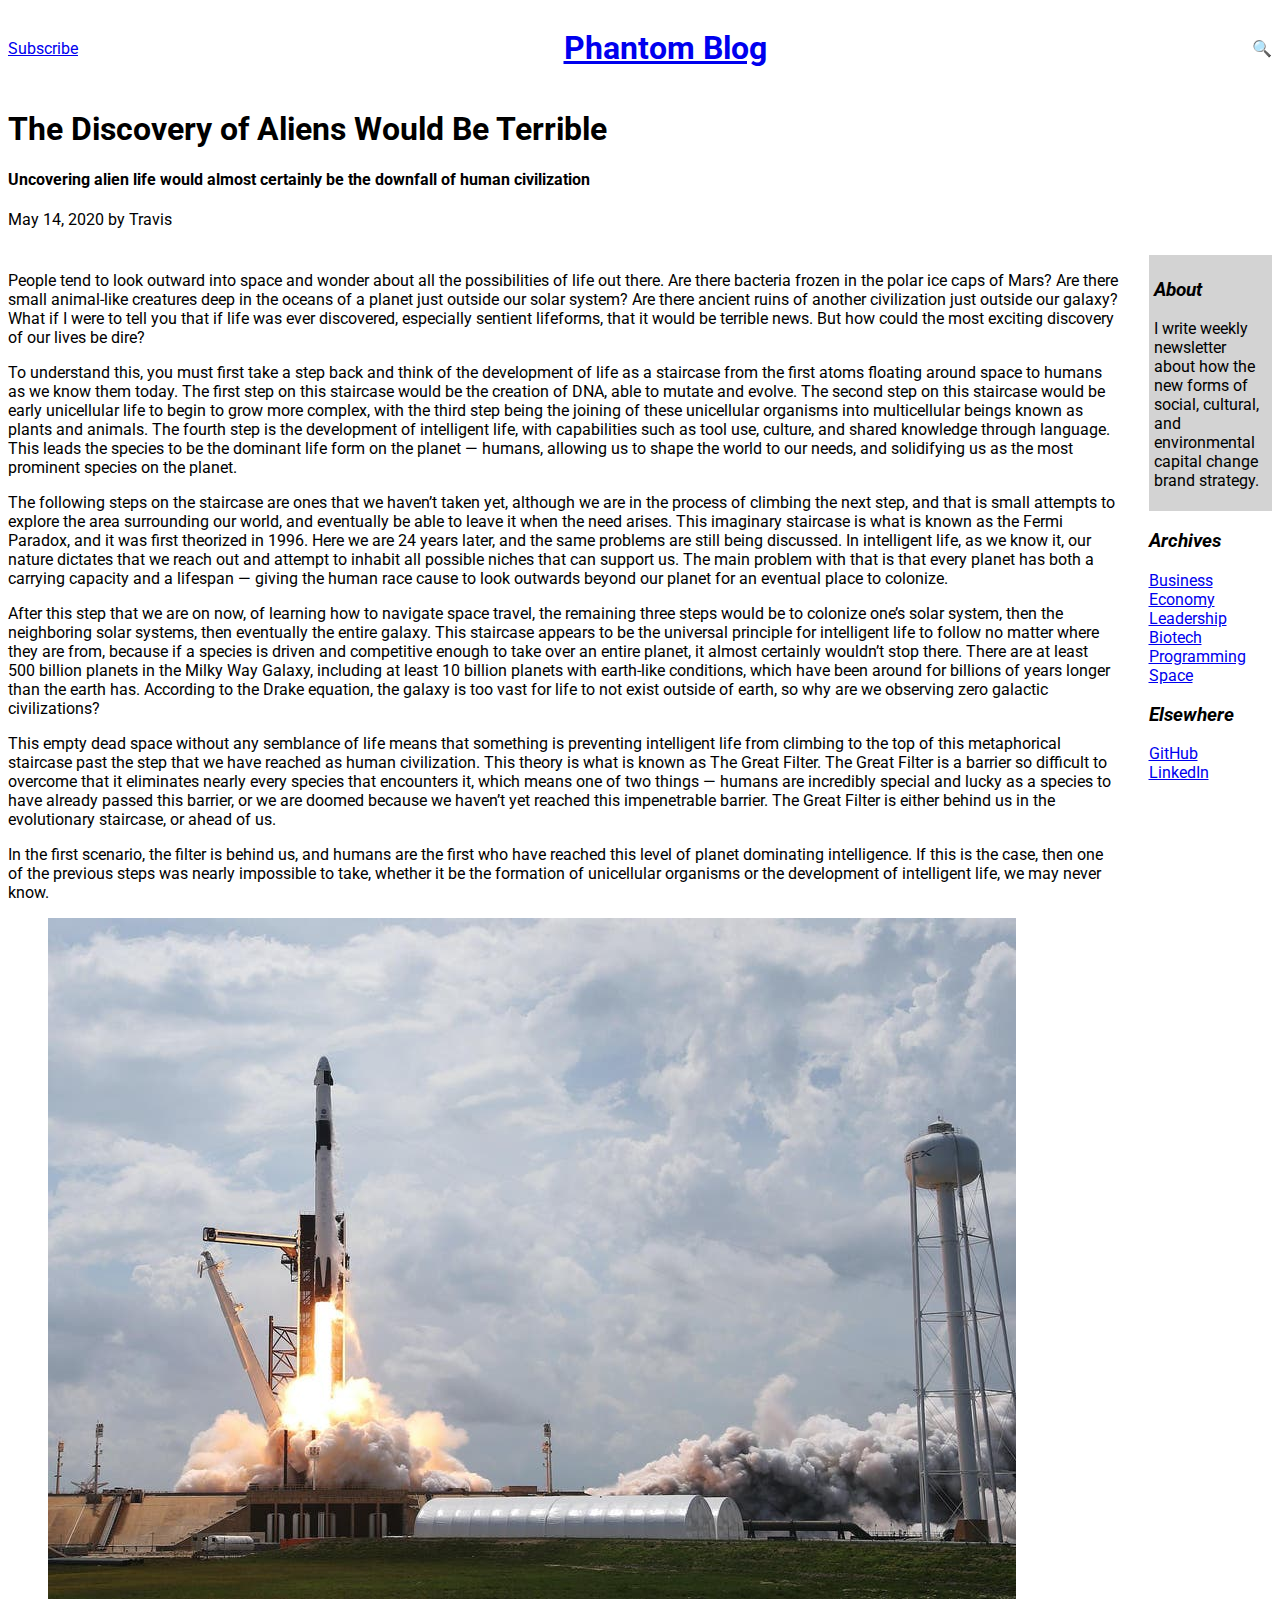
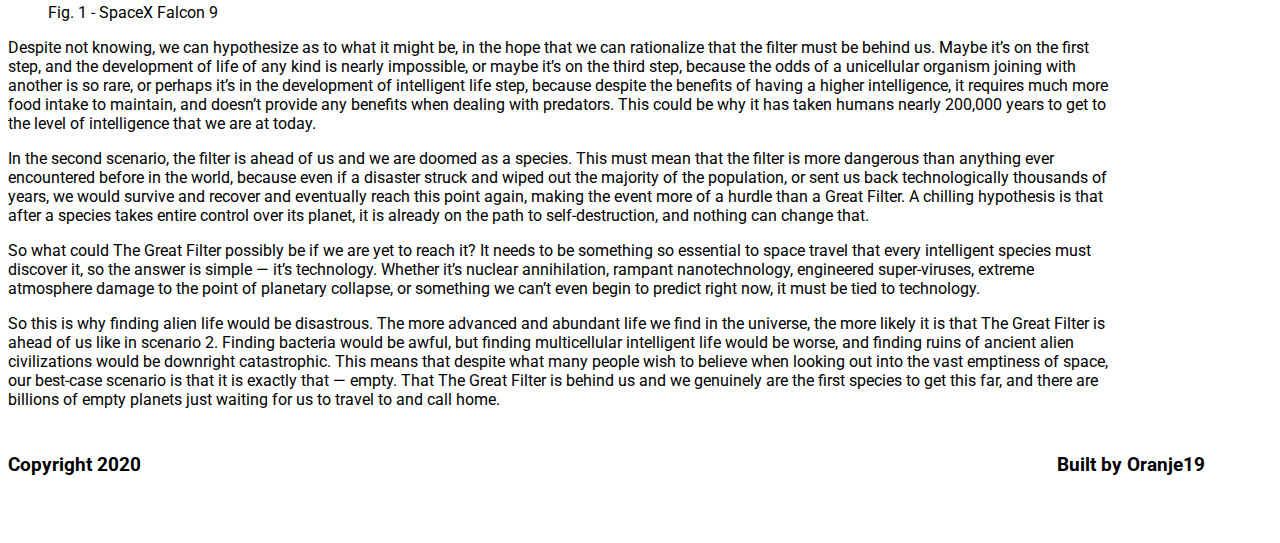
<file: blog_posts/blog_post_6.html>
<!DOCTYPE html>
<html lang="en">

<head>
    <meta charset="UTF-8">
    <meta name="viewport" content="width=device-width, initial-scale=1.0">
    <title>Phantom Blog</title>
    <link rel="stylesheet" href="../css/blog_post.css">
    <link
        href="https://fonts.googleapis.com/css2?family=Roboto:ital,wght@0,100;0,300;0,400;0,500;0,700;0,900;1,100;1,300;1,400;1,500;1,700;1,900&display=swap"
        rel="stylesheet">
</head>

<body>
    <div class="navbar">
        <div class="subscribe">
            <a href="../index.html">
                <u>Subscribe</u>
            </a>
        </div>
        <div class="blog-title">
            <a href="../index.html">
                <h1>Phantom Blog</h1>
            </a>
        </div>
        <div class="search">&#x1F50D;</div>
    </div>
    <div class="container">
        <div class="header box">
            <div class="blog-title">
                <h1>The Discovery of Aliens Would Be Terrible</h1>
            </div>
            <div class="blog-description">
                <h4>Uncovering alien life would almost certainly be the downfall of human civilization</h4>
            </div>
            <div class="blog-date">
                <p>May 14, 2020 by Travis</p>
            </div>
        </div>
        <div class="sidebar box">
            <div class="sidebar-container">
                <div class="sidebar-about">
                    <h3><em>About</em></h3>
                    <p>
                        I write weekly newsletter about how the new forms of social, cultural, and environmental
                        capital change brand strategy.
                    </p>
                </div>
                <div class="sidebar-archives">
                    <h3><em>Archives</em></h3>
                    <a href="./blog_post_1.html">Business</a><br>
                    <a href="./blog_post_2.html">Economy</a><br>
                    <a href="./blog_post_3.html">Leadership</a><br>
                    <a href="./blog_post_4.html">Biotech</a><br>
                    <a href="./blog_post_5.html">Programming</a><br>
                    <a href="./blog_post_6.html">Space</a>
                </div>
                <div class="sidebar-elsewhere">
                    <h3><em>Elsewhere</em></h3>
                    <a href="https://github.com/oranje19">GitHub</a>
                    <br>
                    <a href="https://www.linkedin.com/in/jasonwintery/">LinkedIn</a>
                </div>
            </div>



        </div>
        <div class="content box">
            <div>
                <p>
                    People tend to look outward into space and wonder about all the possibilities of life out there. Are there bacteria
                    frozen in the polar ice caps of Mars? Are there small animal-like creatures deep in the oceans of a planet just outside
                    our solar system? Are there ancient ruins of another civilization just outside our galaxy? What if I were to tell you
                    that if life was ever discovered, especially sentient lifeforms, that it would be terrible news. But how could the most
                    exciting discovery of our lives be dire?
                </p>
                <p>
                    To understand this, you must first take a step back and think of the development of life as a staircase from the first
                    atoms floating around space to humans as we know them today. The first step on this staircase would be the creation of
                    DNA, able to mutate and evolve. The second step on this staircase would be early unicellular life to begin to grow more
                    complex, with the third step being the joining of these unicellular organisms into multicellular beings known as plants
                    and animals. The fourth step is the development of intelligent life, with capabilities such as tool use, culture, and
                    shared knowledge through language. This leads the species to be the dominant life form on the planet — humans, allowing
                    us to shape the world to our needs, and solidifying us as the most prominent species on the planet.
                </p>
                <p>
                    The following steps on the staircase are ones that we haven’t taken yet, although we are in the process of climbing the
                    next step, and that is small attempts to explore the area surrounding our world, and eventually be able to leave it when
                    the need arises. This imaginary staircase is what is known as the Fermi Paradox, and it was first theorized in 1996.
                    Here we are 24 years later, and the same problems are still being discussed. In intelligent life, as we know it, our
                    nature dictates that we reach out and attempt to inhabit all possible niches that can support us. The main problem with
                    that is that every planet has both a carrying capacity and a lifespan — giving the human race cause to look outwards
                    beyond our planet for an eventual place to colonize.
                </p>
                <p>
                    After this step that we are on now, of learning how to navigate space travel, the remaining three steps would be to
                    colonize one’s solar system, then the neighboring solar systems, then eventually the entire galaxy. This staircase
                    appears to be the universal principle for intelligent life to follow no matter where they are from, because if a species
                    is driven and competitive enough to take over an entire planet, it almost certainly wouldn’t stop there. There are at
                    least 500 billion planets in the Milky Way Galaxy, including at least 10 billion planets with earth-like conditions,
                    which have been around for billions of years longer than the earth has. According to the Drake equation, the galaxy is
                    too vast for life to not exist outside of earth, so why are we observing zero galactic civilizations?
                </p>
                <p>
                    This empty dead space without any semblance of life means that something is preventing intelligent life from climbing to
                    the top of this metaphorical staircase past the step that we have reached as human civilization. This theory is what is
                    known as The Great Filter. The Great Filter is a barrier so difficult to overcome that it eliminates nearly every
                    species that encounters it, which means one of two things — humans are incredibly special and lucky as a species to have
                    already passed this barrier, or we are doomed because we haven’t yet reached this impenetrable barrier. The Great Filter
                    is either behind us in the evolutionary staircase, or ahead of us.
                </p>
                <p>
                    In the first scenario, the filter is behind us, and humans are the first who have reached this level of planet
                    dominating intelligence. If this is the case, then one of the previous steps was nearly impossible to take, whether it
                    be the formation of unicellular organisms or the development of intelligent life, we may never know.
                </p>
                <figure>
                    <img src="../images/space.jpg" alt="Space">
                    <figcaption>Fig. 1 - SpaceX Falcon 9</figcaption>
                </figure>
                <p>
                    Despite not knowing, we can hypothesize as to what it might be, in the hope that we can rationalize that the filter must
                    be behind us. Maybe it’s on the first step, and the development of life of any kind is nearly impossible, or maybe it’s
                    on the third step, because the odds of a unicellular organism joining with another is so rare, or perhaps it’s in the
                    development of intelligent life step, because despite the benefits of having a higher intelligence, it requires much
                    more food intake to maintain, and doesn’t provide any benefits when dealing with predators. This could be why it has
                    taken humans nearly 200,000 years to get to the level of intelligence that we are at today.
                </p>
                <p>
                    In the second scenario, the filter is ahead of us and we are doomed as a species. This must mean that the filter is more
                    dangerous than anything ever encountered before in the world, because even if a disaster struck and wiped out the
                    majority of the population, or sent us back technologically thousands of years, we would survive and recover and
                    eventually reach this point again, making the event more of a hurdle than a Great Filter. A chilling hypothesis is that
                    after a species takes entire control over its planet, it is already on the path to self-destruction, and nothing can
                    change that.
                </p>
                <p>
                    So what could The Great Filter possibly be if we are yet to reach it? It needs to be something so essential to space
                    travel that every intelligent species must discover it, so the answer is simple — it’s technology. Whether it’s nuclear
                    annihilation, rampant nanotechnology, engineered super-viruses, extreme atmosphere damage to the point of planetary
                    collapse, or something we can’t even begin to predict right now, it must be tied to technology.
                </p>
                <p>
                    So this is why finding alien life would be disastrous. The more advanced and abundant life we find in the universe, the
                    more likely it is that The Great Filter is ahead of us like in scenario 2. Finding bacteria would be awful, but finding
                    multicellular intelligent life would be worse, and finding ruins of ancient alien civilizations would be downright
                    catastrophic. This means that despite what many people wish to believe when looking out into the vast emptiness of
                    space, our best-case scenario is that it is exactly that — empty. That The Great Filter is behind us and we genuinely
                    are the first species to get this far, and there are billions of empty planets just waiting for us to travel to and call
                    home.
                </p>
            </div>
        </div>
        <footer class="footer box">
            <div class="footer-container">
                <div class="footer-copyright">
                    <h3>Copyright 2020</h3>
                </div>
                <div class="footer-built">
                    <h3>Built by Oranje19</h3>
                </div>

            </div>

        </footer>
    </div>
</body>

</html>
</file>
<file: css/main.css>
@import "./blog_post.css";
@import "./medium.css";
@import "./large.css";

.navbar {
    display: flex;
    flex-direction: row;
    align-items: center;
    justify-content: space-between;
    font-family: 'Roboto', sans-serif;
}

.container {
    display: grid;
    grid-template-columns: 400px 400px;
    grid-template-rows: 325px 325px 325px;
    grid-gap: 50px;
    grid-template-areas: 
    "one two"
    "three four"
    "five six";
    justify-content: center;
    font-family: 'Roboto', sans-serif;
    /* align-items: center; */
}

.box {
    border: 1px solid orange;
    background: white;
    display: flex;
    padding: 10px;
}

.blog-1 {
    grid-area: one;
}

.blog-2 {
    grid-area: two;
}

.blog-3 {
    grid-area: three;
}

.blog-4 {
    grid-area: four;
}

.blog-5 {
    grid-area: five;
}

.blog-6 {
    grid-area: six;
}

.footer-container {
    display: grid;
    grid-template-columns: 75%;
    grid-template-areas: 
    "co co git git lin lin cr cr";
}

.footer-copyright {
    grid-area: co;
}

.footer-built {
    grid-area: cr;
}

.footer-github {
    grid-area: git;
}

.footer-linkedin {
    grid-area: lin;
}

/* Medium Screens */
/* @media(min-width: 600px) and (max-width: 900px) {
    .container {
        display: grid;
        grid-template-columns: 200px 200px;
        grid-template-rows: 300px 300px 300px;
        grid-gap: 50px;
        grid-template-areas: 
        "one one two two"
        "three three four four"
        "five five six six";
        justify-content: center;
    }
} */

/* Large Screens */
/* @media(min-width: 901px) {
    .container {
        display: grid;
        grid-template-columns: 200px 200px;
        grid-template-rows: 300px 300px 300px;
        grid-gap: 50px;
        grid-template-areas: 
        "one one one two two two"
        "three three three four four four"
        "five five five six six six";
        justify-content: center;
    }
}  */
</file>
<file: css/blog_post.css>
.navbar {
    display: flex;
    flex-direction: row;
    align-items: center;
    justify-content: space-between;
    font-family: 'Roboto', sans-serif;
}

.container {
    display: grid;
    grid-template-columns: 250px 100px;
    /* grid-template-rows: 150px 600px 150px; */
    grid-auto-rows: minmax(100px, auto);
    grid-gap: 10px;
    grid-column-gap: 30px;
    grid-template-areas: 
    "hd hd"
    "ct sd"
    "ft ft";
    font-family: 'Roboto', sans-serif;
}

.box {
    /* border: 2px solid orange; */
    background: white;
}

.header {
    grid-area: hd;
    
}

.sidebar {
    grid-area: sd;
}

.content {
    grid-area: ct;
}

.footer {
    grid-area: ft;
}

.sidebar-container {
    display: grid;
    grid-template-columns: 100%;
    /* grid-template-rows: 35%; */

}

/* .sidebar-container > * {
    border: 2px solid blue;
} */

.sidebar-about {
    background: lightgray;
    /* display: flex; */
    padding: 5px;
}

.footer-container {
    display: grid;
    grid-template-columns: 75%;
    grid-template-areas: 
    "co co . . cr cr";
}

.footer-copyright {
    grid-area: co;
}

.footer-built {
    grid-area: cr;
}


/* Medium Screens */
@media (min-width: 600px) and (max-width: 900px) {
    .container {
        display: grid;
        grid-template-columns: 250px 100px;
        /* grid-template-rows: 150px 600px 150px; */
        grid-auto-rows: minmax(100px, auto);
        grid-template-areas: 
        "hd hd hd hd"
        "ct ct ct sd"
        "ft ft ft ft";
    }
}

/* Large Screens */
@media (min-width: 901px) {
    .container {
        display: grid;
        grid-template-columns: 250px 100px;
        /* grid-template-rows: 150px 600px 150px; */
        grid-auto-rows: minmax(100px, auto);
        grid-template-areas: 
        "hd hd hd hd hd hd hd hd"
        "ct ct ct ct ct ct ct sd"
        "ft ft ft ft ft ft ft ft";
    }
}
</file>
